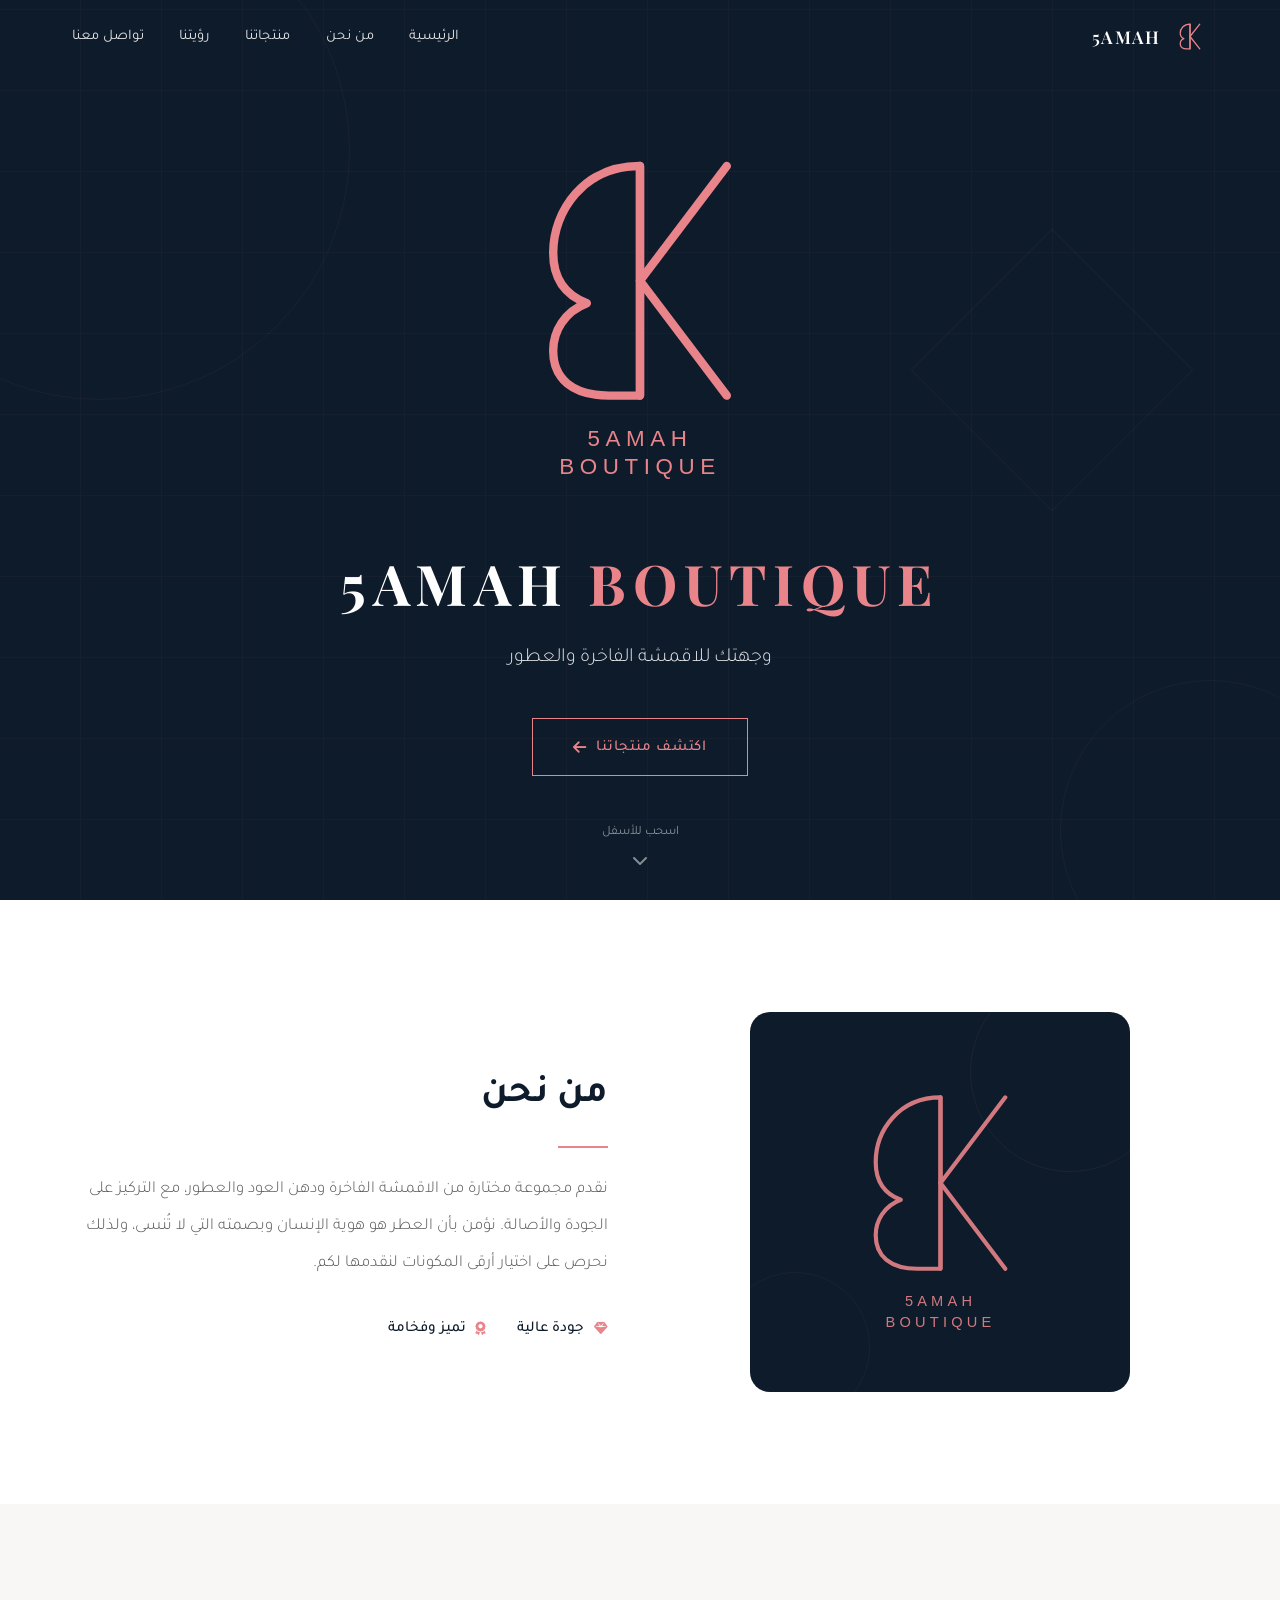
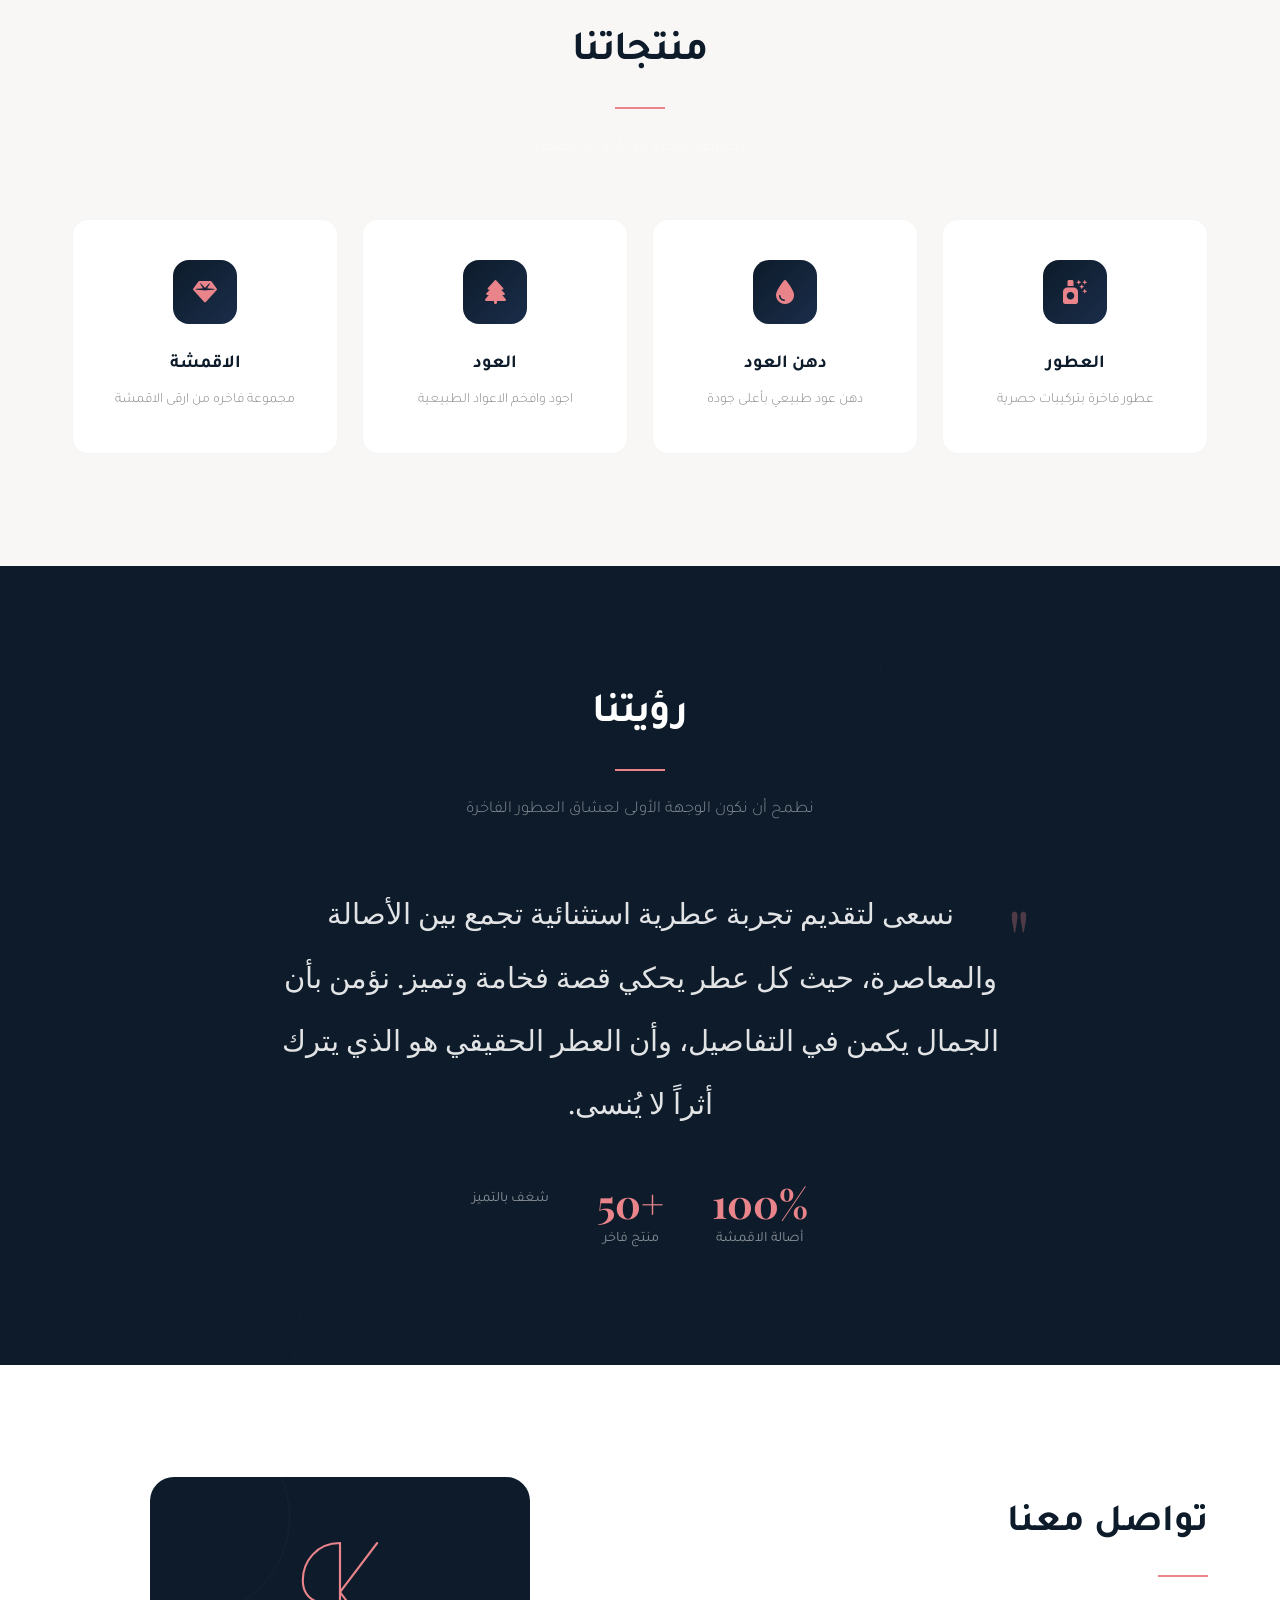
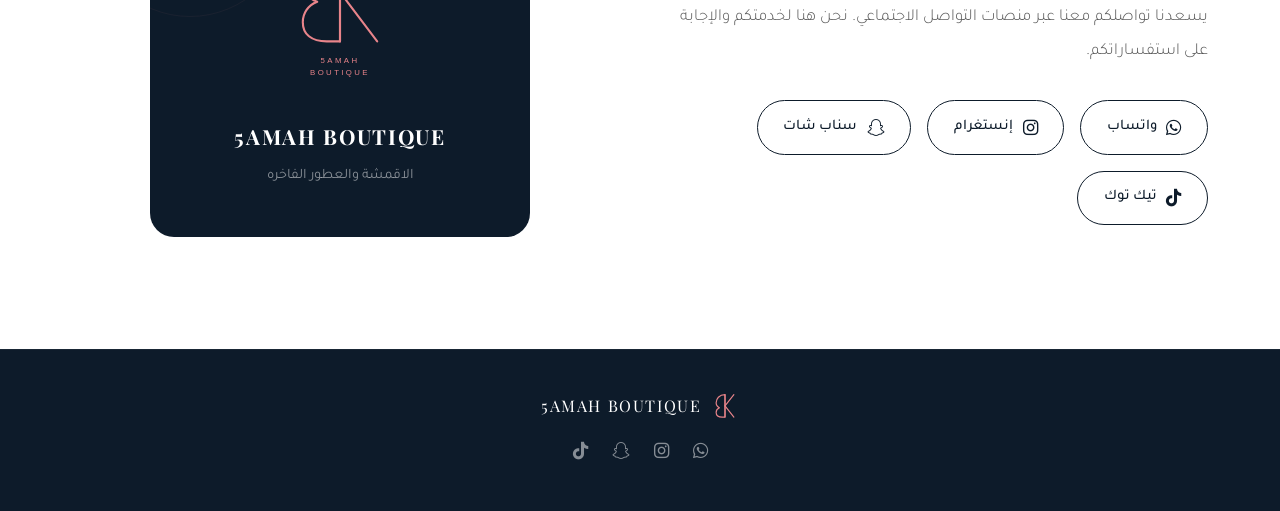
<file: index.html>
<!DOCTYPE html>
<html lang="ar" dir="rtl">
<head>
  <meta charset="UTF-8">
  <meta name="viewport" content="width=device-width, initial-scale=1.0">
  <title>5AMAH BOUTIQUE</title>
  <meta name="description" content="5AMAH BOUTIQUE - وجهتك للاقمشة الفاخرة والعطور ودهن العود "
  <link rel="preconnect" href="https://fonts.googleapis.com">
  <link rel="preconnect" href="https://fonts.gstatic.com" crossorigin>
  <link href="https://fonts.googleapis.com/css2?family=Tajawal:wght@300;400;500;700;800&family=Playfair+Display:wght@400;500;600;700&display=swap" rel="stylesheet">
  <link rel="stylesheet" href="https://cdnjs.cloudflare.com/ajax/libs/font-awesome/6.5.0/css/all.min.css">
  <link rel="stylesheet" href="style.css">
</head>
<body>

  <nav class="navbar" id="navbar">
    <div class="container">
      <a href="#hero" class="nav-logo">
        <svg class="nav-logo-icon" viewBox="0 0 120 140" fill="none">
          <path d="M60 20 C35 20 22 38 22 55 C22 65 27 72 36 76 C27 80 22 88 22 96 C22 108 32 116 48 116 L60 116 L60 20Z" stroke="#e8848a" stroke-width="5" fill="none" stroke-linecap="round" stroke-linejoin="round"/>
          <line x1="60" y1="20" x2="60" y2="116" stroke="#e8848a" stroke-width="5" stroke-linecap="round"/>
          <line x1="60" y1="68" x2="98" y2="20" stroke="#e8848a" stroke-width="5" stroke-linecap="round"/>
          <line x1="60" y1="68" x2="98" y2="116" stroke="#e8848a" stroke-width="5" stroke-linecap="round"/>
        </svg>
        <span class="nav-logo-text">5AMAH</span>
      </a>
      <ul class="nav-links" id="navLinks">
        <li><a href="#hero">الرئيسية</a></li>
        <li><a href="#about">من نحن</a></li>
        <li><a href="#products">منتجاتنا</a></li>
        <li><a href="#vision">رؤيتنا</a></li>
        <li><a href="#contact">تواصل معنا</a></li>
      </ul>
      <button class="nav-toggle" id="navToggle" aria-label="القائمة">
        <span></span><span></span><span></span>
      </button>
    </div>
  </nav>

  <section class="hero" id="hero">
    <div class="hero-bg-pattern"></div>
    <div class="hero-geo hero-geo-1"></div>
    <div class="hero-geo hero-geo-2"></div>
    <div class="hero-geo hero-geo-3"></div>

    <div class="hero-content">
      <div class="hero-logo-wrap">
        <svg class="hero-logo-svg" viewBox="0 0 200 260" fill="none" xmlns="http://www.w3.org/2000/svg">
          <path d="M100 30 C60 30 38 62 38 92 C38 110 46 122 62 128 C46 134 38 148 38 162 C38 182 52 194 78 194 L100 194 L100 30Z" stroke="#e8848a" stroke-width="6" fill="none" stroke-linecap="round" stroke-linejoin="round"/>
          <line x1="100" y1="30" x2="100" y2="194" stroke="#e8848a" stroke-width="6" stroke-linecap="round"/>
          <line x1="100" y1="112" x2="162" y2="30" stroke="#e8848a" stroke-width="6" stroke-linecap="round"/>
          <line x1="100" y1="112" x2="162" y2="194" stroke="#e8848a" stroke-width="6" stroke-linecap="round"/>
          <text x="100" y="230" text-anchor="middle" fill="#e8848a" font-family="'Segoe UI', Arial, sans-serif" font-size="16" font-weight="500" letter-spacing="4">5AMAH</text>
          <text x="100" y="250" text-anchor="middle" fill="#e8848a" font-family="'Segoe UI', Arial, sans-serif" font-size="16" font-weight="500" letter-spacing="4">BOUTIQUE</text>
        </svg>
      </div>
      <h1 class="hero-title">5AMAH <span>BOUTIQUE</span></h1>
      <p class="hero-tagline">وجهتك للاقمشة الفاخرة والعطور </p>
      <a href="#products" class="hero-cta">
        اكتشف منتجاتنا
        <i class="fas fa-arrow-left"></i>
      </a>
    </div>

    <div class="hero-scroll">
      <span>اسحب للأسفل</span>
      <i class="fas fa-chevron-down"></i>
    </div>
  </section>

  <section class="about section-padding" id="about">
    <div class="container">
      <div class="about-grid">
        <div class="about-visual reveal">
          <div class="about-logo-display">
            <svg viewBox="0 0 200 260" fill="none" xmlns="http://www.w3.org/2000/svg">
              <path d="M100 30 C60 30 38 62 38 92 C38 110 46 122 62 128 C46 134 38 148 38 162 C38 182 52 194 78 194 L100 194 L100 30Z" stroke="#e8848a" stroke-width="4" fill="none" stroke-linecap="round" stroke-linejoin="round"/>
              <line x1="100" y1="30" x2="100" y2="194" stroke="#e8848a" stroke-width="4" stroke-linecap="round"/>
              <line x1="100" y1="112" x2="162" y2="30" stroke="#e8848a" stroke-width="4" stroke-linecap="round"/>
              <line x1="100" y1="112" x2="162" y2="194" stroke="#e8848a" stroke-width="4" stroke-linecap="round"/>
              <text x="100" y="230" text-anchor="middle" fill="#e8848a" font-family="'Segoe UI', Arial, sans-serif" font-size="14" font-weight="500" letter-spacing="4">5AMAH</text>
              <text x="100" y="250" text-anchor="middle" fill="#e8848a" font-family="'Segoe UI', Arial, sans-serif" font-size="14" font-weight="500" letter-spacing="4">BOUTIQUE</text>
            </svg>
          </div>
        </div>
        <div class="about-text reveal reveal-delay-2">
          <h2>من نحن</h2>
          <div class="coral-line"></div>
          <p>نقدم مجموعة مختارة من الاقمشة الفاخرة ودهن العود والعطور، مع التركيز على الجودة والأصالة. نؤمن بأن العطر هو هوية الإنسان وبصمته التي لا تُنسى، ولذلك نحرص على اختيار أرقى المكونات لنقدمها لكم.</p>
          <div class="about-features">
            <div class="about-feature"><i class="fas fa-gem"></i> جودة عالية</div>
            <div class="about-feature"><i class="fas fa-award"></i> تميز وفخامة</div>
          </div>
        </div>
      </div>
    </div>
  </section>

  <section class="products section-padding" id="products">
    <div class="container">
      <div class="reveal">
        <h2 class="section-title">منتجاتنا</h2>
        <div class="coral-line"></div>
        <p class="section-subtitle">مجموعة فاخرة من أرقى الاقمشة</p>
      </div>
      <div class="products-grid">
        <a href="perfumes.html" class="product-card reveal reveal-delay-1" style="text-decoration:none;color:inherit;">
          <div class="product-icon"><i class="fas fa-spray-can-sparkles"></i></div>
          <h3>العطور</h3>
          <p>عطور فاخرة بتركيبات حصرية</p>
        </a>
        <a href="oud-oil.html" class="product-card reveal reveal-delay-2" style="text-decoration:none;color:inherit;">
          <div class="product-icon"><i class="fas fa-droplet"></i></div>
          <h3>دهن العود</h3>
          <p>دهن عود طبيعي بأعلى جودة</p>
        </a>
        <a href="oud.html" class="product-card reveal reveal-delay-3" style="text-decoration:none;color:inherit;">
          <div class="product-icon"><i class="fas fa-tree"></i></div>
          <h3>العود</h3>
          <p>اجود وافخم الاعواد الطبيعية</p>
        </a>
        <a href="fabrics.html" class="product-card reveal reveal-delay-4" style="text-decoration:none;color:inherit;">
          <div class="product-icon"><i class="fas fa-gem"></i></div>
          <h3>الاقمشة</h3>
          <p>مجموعة فاخره من ارقى الاقمشة</p>
        </a>
      </div>
    </div>
  </section>

  <section class="vision section-padding" id="vision">
    <div class="vision-bg">
      <div class="vision-bg-circle"></div>
      <div class="vision-bg-circle"></div>
      <div class="vision-bg-circle"></div>
    </div>
    <div class="container">
      <div class="vision-content reveal">
        <h2 class="section-title">رؤيتنا</h2>
        <div class="coral-line"></div>
        <p class="section-subtitle">نطمح أن نكون الوجهة الأولى لعشاق العطور الفاخرة</p>
        <div class="vision-quote">
          نسعى لتقديم تجربة عطرية استثنائية تجمع بين الأصالة والمعاصرة، حيث كل عطر يحكي قصة فخامة وتميز. نؤمن بأن الجمال يكمن في التفاصيل، وأن العطر الحقيقي هو الذي يترك أثراً لا يُنسى.
        </div>
        <div class="vision-values">
          <div class="vision-value">
            <div class="vision-value-num">100%</div>
            <div class="vision-value-label">أصالة الاقمشة</div>
          </div>
          <div class="vision-value">
            <div class="vision-value-num">+50</div>
            <div class="vision-value-label">منتج فاخر</div>
          </div>
          <div class="vision-value">
            <div class="vision-value-num"></div>
            <div class="vision-value-label">شغف بالتميز</div>
          </div>
        </div>
      </div>
    </div>
  </section>

  <section class="contact section-padding" id="contact">
    <div class="container">
      <div class="contact-grid">
        <div class="contact-info reveal">
          <h2>تواصل معنا</h2>
          <div class="coral-line"></div>
          <p>يسعدنا تواصلكم معنا عبر منصات التواصل الاجتماعي. نحن هنا لخدمتكم والإجابة على استفساراتكم.</p>
          <div class="social-links">
            <a href="https://wa.me/96871596298" class="social-link whatsapp" target="_blank">
              <i class="fab fa-whatsapp"></i> واتساب
            </a>
            <a href="https://www.instagram.com/5amah_boutique?igsh=MTQ5ZjRmMXljNm4xbg==" class="social-link instagram" target="_blank">
              <i class="fab fa-instagram"></i> إنستغرام
            </a>
            <a href="https://snapchat.com/add/5amah_boutique" class="social-link snapchat" target="_blank">
              <i class="fab fa-snapchat-ghost"></i> سناب شات
            </a>
            <a href="https://www.tiktok.com/@5amah_boutiq?_r=1&_t=ZS-97JqJIZwgdR" class="social-link tiktok" target="_blank">
              <i class="fab fa-tiktok"></i> تيك توك
            </a>
          </div>
        </div>
        <div class="contact-visual reveal reveal-delay-2">
          <div class="contact-card">
            <svg viewBox="0 0 200 260" fill="none" xmlns="http://www.w3.org/2000/svg">
              <path d="M100 30 C60 30 38 62 38 92 C38 110 46 122 62 128 C46 134 38 148 38 162 C38 182 52 194 78 194 L100 194 L100 30Z" stroke="#e8848a" stroke-width="3.5" fill="none" stroke-linecap="round" stroke-linejoin="round"/>
              <line x1="100" y1="30" x2="100" y2="194" stroke="#e8848a" stroke-width="3.5" stroke-linecap="round"/>
              <line x1="100" y1="112" x2="162" y2="30" stroke="#e8848a" stroke-width="3.5" stroke-linecap="round"/>
              <line x1="100" y1="112" x2="162" y2="194" stroke="#e8848a" stroke-width="3.5" stroke-linecap="round"/>
              <text x="100" y="230" text-anchor="middle" fill="#e8848a" font-family="'Segoe UI', Arial, sans-serif" font-size="13" font-weight="500" letter-spacing="4">5AMAH</text>
              <text x="100" y="250" text-anchor="middle" fill="#e8848a" font-family="'Segoe UI', Arial, sans-serif" font-size="13" font-weight="500" letter-spacing="4">BOUTIQUE</text>
            </svg>
            <h3>5AMAH BOUTIQUE</h3>
            <p>الاقمشة والعطور الفاخره</p>
          </div>
        </div>
      </div>
    </div>
  </section>

  <footer class="footer">
    <div class="container">
      <div class="footer-logo">
        <svg viewBox="0 0 120 140" fill="none">
          <path d="M60 20 C35 20 22 38 22 55 C22 65 27 72 36 76 C27 80 22 88 22 96 C22 108 32 116 48 116 L60 116 L60 20Z" stroke="#e8848a" stroke-width="5" fill="none" stroke-linecap="round" stroke-linejoin="round"/>
          <line x1="60" y1="20" x2="60" y2="116" stroke="#e8848a" stroke-width="5" stroke-linecap="round"/>
          <line x1="60" y1="68" x2="98" y2="20" stroke="#e8848a" stroke-width="5" stroke-linecap="round"/>
          <line x1="60" y1="68" x2="98" y2="116" stroke="#e8848a" stroke-width="5" stroke-linecap="round"/>
        </svg>
        <span>5AMAH BOUTIQUE</span>
      </div>
      <div class="footer-links">
        <a href="https://wa.me/96871596298" aria-label="واتساب" target="_blank"><i class="fab fa-whatsapp"></i></a>
        <a href="https://instagram.com/5amah_boutique?igsh=MTQ5ZjRmMXljNm4xbg==" aria-label="إنستغرام" target="_blank"><i class="fab fa-instagram"></i></a>
        <a href="https://snapchat.com/add/lavander-roze" aria-label="سناب شات" target="_blank"><i class="fab fa-snapchat-ghost"></i></a>
        <a href="https://www.tiktok.com/@5amah_boutiq?_r=1&_t=ZS-97JqJIZwgdR" aria-label="تيك توك" target="_blank"><i class="fab fa-tiktok"></i></a>
      </div>
    </div>
  </footer>

  <script src="script.js"></script>
</body>
</html>
</file>
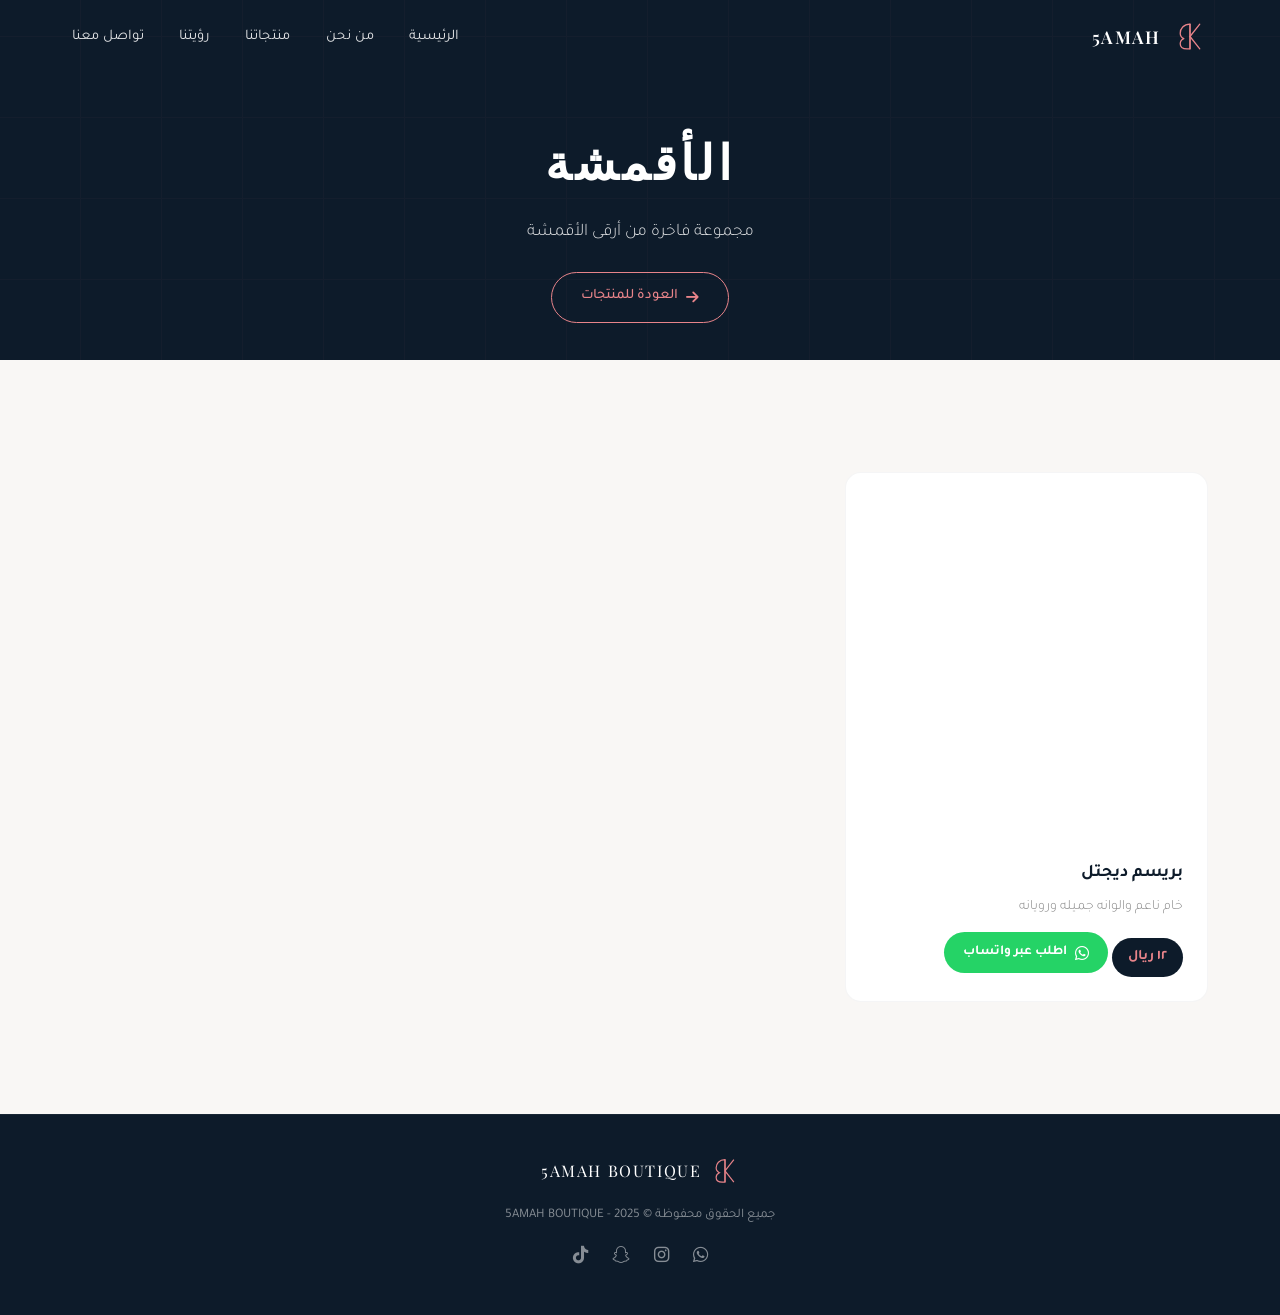
<file: fabrics.html>
<!DOCTYPE html>
<html lang="ar" dir="rtl">
<head>
  <meta charset="UTF-8">
  <meta name="viewport" content="width=device-width, initial-scale=1.0">
  <title>الأقمشة | 5AMAH BOUTIQUE</title>
  <link rel="preconnect" href="https://fonts.googleapis.com">
  <link rel="preconnect" href="https://fonts.gstatic.com" crossorigin>
  <link href="https://fonts.googleapis.com/css2?family=Tajawal:wght@300;400;500;700;800&family=Playfair+Display:wght@400;500;600;700&display=swap" rel="stylesheet">
  <link rel="stylesheet" href="https://cdnjs.cloudflare.com/ajax/libs/font-awesome/6.5.0/css/all.min.css">
  <link rel="stylesheet" href="style.css">
  <style>
    .product-page-hero {
      min-height: 40vh;
      display: flex;
      align-items: center;
      justify-content: center;
      background: var(--navy);
      text-align: center;
      padding-top: 80px;
      position: relative;
      overflow: hidden;
    }
    .product-page-hero::before {
      content: '';
      position: absolute;
      inset: 0;
      opacity: 0.03;
      background-image:
        repeating-linear-gradient(0deg, transparent, transparent 80px, var(--coral) 80px, var(--coral) 81px),
        repeating-linear-gradient(90deg, transparent, transparent 80px, var(--coral) 80px, var(--coral) 81px);
    }
    .product-page-hero h1 {
      font-family: 'Playfair Display', serif;
      font-size: clamp(2rem, 5vw, 3rem);
      color: var(--white);
      letter-spacing: 0.08em;
      position: relative;
      z-index: 1;
    }
    .product-page-hero h1 span { color: var(--coral); }
    .product-page-hero p {
      color: var(--text-light);
      font-size: 1.1rem;
      margin-top: 0.8rem;
      font-weight: 300;
      position: relative;
      z-index: 1;
    }
    .back-btn {
      display: inline-flex;
      align-items: center;
      gap: 0.5rem;
      margin-top: 1.5rem;
      padding: 0.7rem 1.8rem;
      border: 1.5px solid var(--coral);
      color: var(--coral);
      text-decoration: none;
      font-size: 0.9rem;
      font-weight: 500;
      border-radius: 50px;
      transition: var(--transition);
      position: relative;
      z-index: 1;
    }
    .back-btn:hover {
      background: var(--coral);
      color: var(--white);
    }
    .products-showcase {
      background: var(--off-white);
    }
    .coming-soon {
      text-align: center;
      padding: 4rem 2rem;
      color: var(--text-muted);
    }
    .coming-soon i {
      font-size: 3rem;
      color: var(--coral);
      opacity: 0.4;
      margin-bottom: 1rem;
    }
    .coming-soon h3 {
      font-size: 1.3rem;
      color: var(--navy);
      margin-bottom: 0.5rem;
    }
    .coming-soon p {
      font-size: 0.95rem;
    }
    .showcase-grid {
      display: grid;
      grid-template-columns: repeat(3, 1fr);
      gap: 1.5rem;
    }
    .showcase-card {
      background: var(--white);
      border-radius: 16px;
      overflow: hidden;
      transition: var(--transition);
      border: 1px solid rgba(10,22,40,0.04);
    }
    .showcase-card:hover {
      transform: translateY(-6px);
      box-shadow: var(--shadow-hover);
    }
    .showcase-img {
      width: 100%;
      aspect-ratio: 1;
      background: linear-gradient(135deg, var(--navy), var(--navy-mid));
      display: flex;
      align-items: center;
      justify-content: center;
    }
    .showcase-img i {
      font-size: 3rem;
      color: var(--coral);
      opacity: 0.6;
    }
    .showcase-info {
      padding: 1.5rem;
    }
    .showcase-info h3 {
      font-size: 1.1rem;
      font-weight: 700;
      margin-bottom: 0.4rem;
    }
    .showcase-info p {
      font-size: 0.88rem;
      color: #888;
      font-weight: 300;
      line-height: 1.7;
    }
    .product-price {
      display: inline-block;
      margin-top: 0.8rem;
      padding: 0.4rem 1rem;
      background: var(--navy);
      color: var(--coral);
      border-radius: 50px;
      font-size: 0.9rem;
      font-weight: 700;
    }
    .whatsapp-order-btn {
      display: inline-flex;
      align-items: center;
      gap: 0.5rem;
      margin-top: 0.8rem;
      padding: 0.5rem 1.2rem;
      background: #25D366;
      color: #fff;
      border-radius: 50px;
      font-size: 0.85rem;
      font-weight: 600;
      text-decoration: none;
      transition: var(--transition);
      border: none;
      cursor: pointer;
      font-family: 'Tajawal', sans-serif;
    }
    .whatsapp-order-btn:hover {
      background: #128C7E;
      transform: scale(1.05);
    }
    .whatsapp-order-btn i {
      font-size: 1rem;
    }
    @media (max-width: 768px) {
      .showcase-grid { grid-template-columns: repeat(2, 1fr); }
    }
    @media (max-width: 480px) {
      .showcase-grid { grid-template-columns: 1fr; }
    }
    /* ===== MODAL ===== */
    .modal-overlay {
      display: none;
      position: fixed;
      inset: 0;
      background: rgba(10,22,40,0.9);
      backdrop-filter: blur(8px);
      z-index: 2000;
      align-items: center;
      justify-content: center;
      padding: 2rem;
      cursor: pointer;
    }
    .modal-overlay.active { display: flex; }
    .modal-content {
      width: 90vw;
      max-width: 600px;
      height: 80vh;
      max-height: 700px;
      cursor: default;
      animation: modalIn 0.3s ease;
      border-radius: 16px;
      overflow: hidden;
    }
    @keyframes modalIn {
      from { opacity: 0; transform: scale(0.9); }
      to { opacity: 1; transform: scale(1); }
    }
    .modal-img {
      width: 100%;
      height: 100%;
      background-size: contain;
      background-repeat: no-repeat;
      background-position: center;
      background-color: var(--white);
    }
    .modal-close {
      position: fixed;
      top: 1.5rem;
      left: 1.5rem;
      width: 44px;
      height: 44px;
      background: var(--white);
      border: none;
      border-radius: 50%;
      font-size: 1.2rem;
      cursor: pointer;
      display: flex;
      align-items: center;
      justify-content: center;
      transition: var(--transition);
      color: var(--navy);
      z-index: 2001;
    }
    .modal-close:hover { background: var(--coral); color: var(--white); }
    .showcase-card { cursor: pointer; }
  </style>
</head>
<body>

  <nav class="navbar" id="navbar">
    <div class="container">
      <a href="index.html" class="nav-logo">
        <svg class="nav-logo-icon" viewBox="0 0 120 140" fill="none">
          <path d="M60 20 C35 20 22 38 22 55 C22 65 27 72 36 76 C27 80 22 88 22 96 C22 108 32 116 48 116 L60 116 L60 20Z" stroke="#e8848a" stroke-width="5" fill="none" stroke-linecap="round" stroke-linejoin="round"/>
          <line x1="60" y1="20" x2="60" y2="116" stroke="#e8848a" stroke-width="5" stroke-linecap="round"/>
          <line x1="60" y1="68" x2="98" y2="20" stroke="#e8848a" stroke-width="5" stroke-linecap="round"/>
          <line x1="60" y1="68" x2="98" y2="116" stroke="#e8848a" stroke-width="5" stroke-linecap="round"/>
        </svg>
        <span class="nav-logo-text">5AMAH</span>
      </a>
      <ul class="nav-links" id="navLinks">
        <li><a href="index.html#hero">الرئيسية</a></li>
        <li><a href="index.html#about">من نحن</a></li>
        <li><a href="index.html#products">منتجاتنا</a></li>
        <li><a href="index.html#vision">رؤيتنا</a></li>
        <li><a href="index.html#contact">تواصل معنا</a></li>
      </ul>
      <button class="nav-toggle" id="navToggle" aria-label="القائمة">
        <span></span><span></span><span></span>
      </button>
    </div>
  </nav>

  <section class="product-page-hero">
    <div>
      <h1>الأقمشة</h1>
      <p>مجموعة فاخرة من أرقى الأقمشة</p>
      <a href="index.html#products" class="back-btn">
        <i class="fas fa-arrow-right"></i>
        العودة للمنتجات
      </a>
    </div>
  </section>

  <section class="products-showcase section-padding">
    <div class="container">
      <div class="showcase-grid">
        <div class="showcase-card reveal visible">
          <div class="showcase-img" style="background: url('https://cdn.discordapp.com/attachments/1442961534505582615/1517289281071218870/image.png?ex=6a35bd42&is=6a346bc2&hm=96381b90419db05809aaf9060d11ad2c41bd168e3fb01ef0446abeefd7bf7655&') center/cover no-repeat;"></div>
          <div class="showcase-info">
            <h3>بريسم ديجتل</h3>
            <p>خام ناعم والوانه جميله ورويانه</p>
            <span class="product-price">١٢ ريال</span>
          </div>
        </div>
      </div>
    </div>
  </section>

  <footer class="footer">
    <div class="container">
      <div class="footer-logo">
        <svg viewBox="0 0 120 140" fill="none" width="28">
          <path d="M60 20 C35 20 22 38 22 55 C22 65 27 72 36 76 C27 80 22 88 22 96 C22 108 32 116 48 116 L60 116 L60 20Z" stroke="#e8848a" stroke-width="5" fill="none"/>
          <line x1="60" y1="20" x2="60" y2="116" stroke="#e8848a" stroke-width="5"/>
          <line x1="60" y1="68" x2="98" y2="20" stroke="#e8848a" stroke-width="5"/>
          <line x1="60" y1="68" x2="98" y2="116" stroke="#e8848a" stroke-width="5"/>
        </svg>
        <span>5AMAH BOUTIQUE</span>
      </div>
      <p>جميع الحقوق محفوظة &copy; 2025 - 5AMAH BOUTIQUE</p>
      <div class="footer-links">
        <a href="https://wa.me/96871596298" aria-label="واتساب" target="_blank"><i class="fab fa-whatsapp"></i></a>
        <a href="https://www.instagram.com/5amah_boutique?igsh=MTQ5ZjRmMXljNm4xbg==" aria-label="إنستغرام" target="_blank"><i class="fab fa-instagram"></i></a>
        <a href="https://snapchat.com/add/5amah_boutique" aria-label="سناب شات" target="_blank"><i class="fab fa-snapchat-ghost"></i></a>
        <a href="https://www.tiktok.com/@5amah_boutiq?_r=1&_t=ZS-97JqJIZwgdR" aria-label="تيك توك" target="_blank"><i class="fab fa-tiktok"></i></a>
      </div>
    </div>
  </footer>

  <!-- Modal -->
  <div class="modal-overlay" id="productModal">
    <button class="modal-close" id="modalClose"><i class="fas fa-times"></i></button>
    <div class="modal-content">
      <div class="modal-img" id="modalImg"></div>
    </div>
  </div>

  <script src="script.js"></script>
  <script>
    const modal = document.getElementById('productModal');
    const modalImg = document.getElementById('modalImg');
    const modalClose = document.getElementById('modalClose');

    document.querySelectorAll('.showcase-card').forEach(card => {
      card.addEventListener('click', () => {
        const img = card.querySelector('.showcase-img');
        const bg = img.style.backgroundImage;
        modalImg.style.backgroundImage = bg;
        modal.classList.add('active');
        document.body.style.overflow = 'hidden';
      });

      // Add WhatsApp order button
      const info = card.querySelector('.showcase-info');
      const productName = card.querySelector('h3').textContent;
      const productPrice = card.querySelector('.product-price').textContent;
      const waBtn = document.createElement('a');
      const waMessage = encodeURIComponent(`السلام عليكم، أبي أطلب: ${productName} ${productPrice ? '- ' + productPrice : ''}`);
      waBtn.href = `https://wa.me/96871596298?text=${waMessage}`;
      waBtn.target = '_blank';
      waBtn.className = 'whatsapp-order-btn';
      waBtn.innerHTML = '<i class="fab fa-whatsapp"></i> اطلب عبر واتساب';
      waBtn.addEventListener('click', (e) => e.stopPropagation());
      info.appendChild(waBtn);
    });

    function closeModal() {
      modal.classList.remove('active');
      document.body.style.overflow = '';
    }
    modalClose.addEventListener('click', closeModal);
    modal.addEventListener('click', (e) => { if (e.target === modal) closeModal(); });
    document.addEventListener('keydown', (e) => { if (e.key === 'Escape') closeModal(); });
  </script>
</body>
</html>
</file>
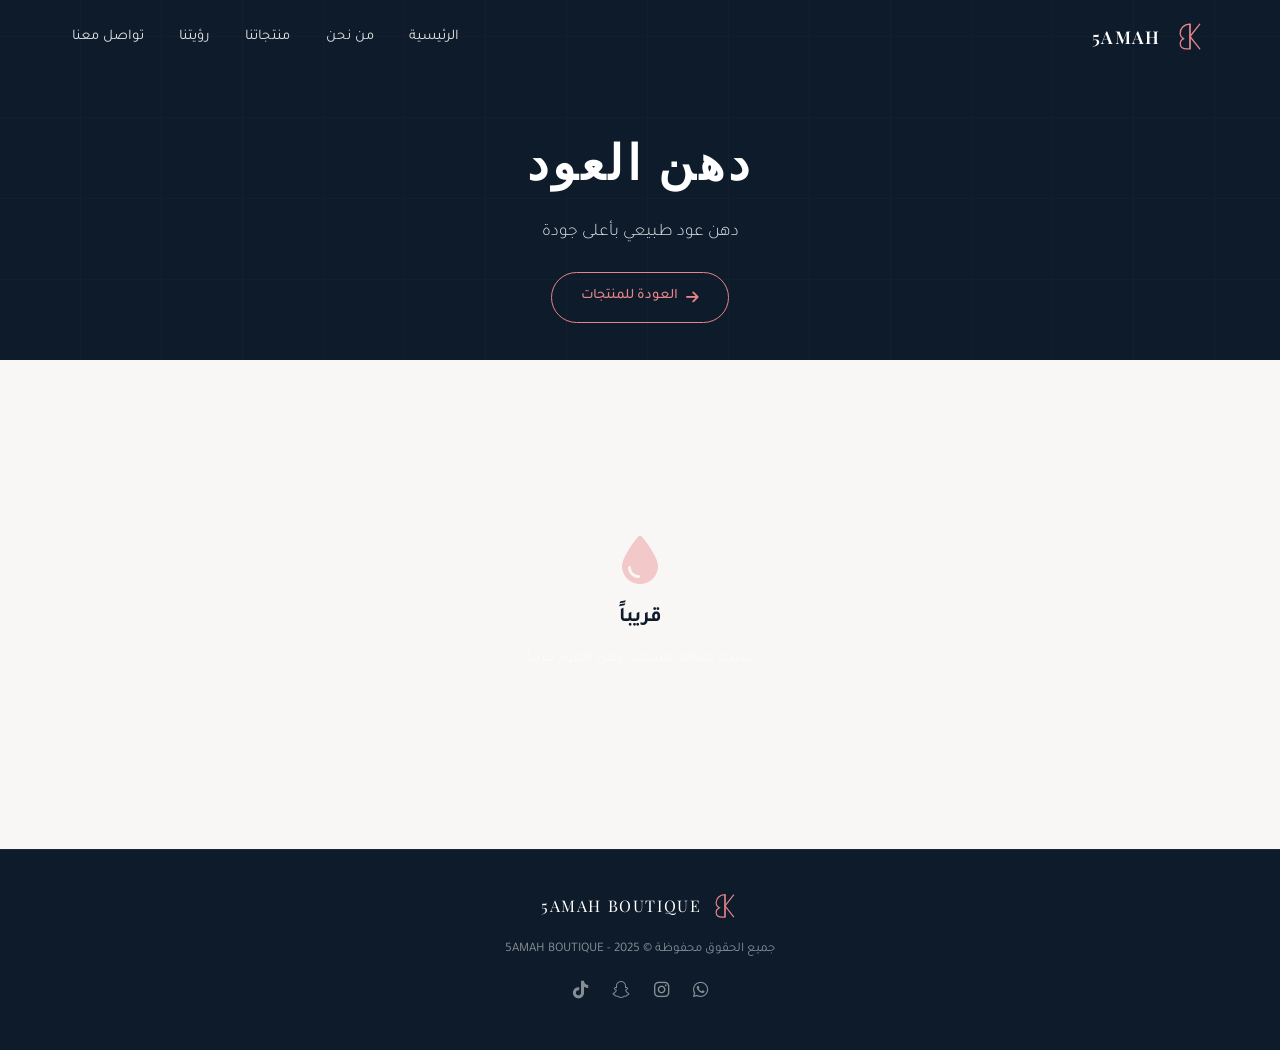
<file: oud-oil.html>
<!DOCTYPE html>
<html lang="ar" dir="rtl">
<head>
  <meta charset="UTF-8">
  <meta name="viewport" content="width=device-width, initial-scale=1.0">
  <title>دهن العود | 5AMAH BOUTIQUE</title>
  <link rel="preconnect" href="https://fonts.googleapis.com">
  <link rel="preconnect" href="https://fonts.gstatic.com" crossorigin>
  <link href="https://fonts.googleapis.com/css2?family=Tajawal:wght@300;400;500;700;800&family=Playfair+Display:wght@400;500;600;700&display=swap" rel="stylesheet">
  <link rel="stylesheet" href="https://cdnjs.cloudflare.com/ajax/libs/font-awesome/6.5.0/css/all.min.css">
  <link rel="stylesheet" href="style.css">
  <style>
    .product-page-hero {
      min-height: 40vh;
      display: flex;
      align-items: center;
      justify-content: center;
      background: var(--navy);
      text-align: center;
      padding-top: 80px;
      position: relative;
      overflow: hidden;
    }
    .product-page-hero::before {
      content: '';
      position: absolute;
      inset: 0;
      opacity: 0.03;
      background-image:
        repeating-linear-gradient(0deg, transparent, transparent 80px, var(--coral) 80px, var(--coral) 81px),
        repeating-linear-gradient(90deg, transparent, transparent 80px, var(--coral) 80px, var(--coral) 81px);
    }
    .product-page-hero h1 {
      font-family: 'Playfair Display', serif;
      font-size: clamp(2rem, 5vw, 3rem);
      color: var(--white);
      letter-spacing: 0.08em;
      position: relative;
      z-index: 1;
    }
    .product-page-hero h1 span { color: var(--coral); }
    .product-page-hero p {
      color: var(--text-light);
      font-size: 1.1rem;
      margin-top: 0.8rem;
      font-weight: 300;
      position: relative;
      z-index: 1;
    }
    .back-btn {
      display: inline-flex;
      align-items: center;
      gap: 0.5rem;
      margin-top: 1.5rem;
      padding: 0.7rem 1.8rem;
      border: 1.5px solid var(--coral);
      color: var(--coral);
      text-decoration: none;
      font-size: 0.9rem;
      font-weight: 500;
      border-radius: 50px;
      transition: var(--transition);
      position: relative;
      z-index: 1;
    }
    .back-btn:hover {
      background: var(--coral);
      color: var(--white);
    }
    .products-showcase {
      background: var(--off-white);
    }
    .coming-soon {
      text-align: center;
      padding: 4rem 2rem;
      color: var(--text-muted);
    }
    .coming-soon i {
      font-size: 3rem;
      color: var(--coral);
      opacity: 0.4;
      margin-bottom: 1rem;
    }
    .coming-soon h3 {
      font-size: 1.3rem;
      color: var(--navy);
      margin-bottom: 0.5rem;
    }
    .coming-soon p {
      font-size: 0.95rem;
    }
    .showcase-grid {
      display: grid;
      grid-template-columns: repeat(3, 1fr);
      gap: 1.5rem;
    }
    .showcase-card {
      background: var(--white);
      border-radius: 16px;
      overflow: hidden;
      transition: var(--transition);
      border: 1px solid rgba(10,22,40,0.04);
    }
    .showcase-card:hover {
      transform: translateY(-6px);
      box-shadow: var(--shadow-hover);
    }
    .showcase-img {
      width: 100%;
      aspect-ratio: 1;
      background: linear-gradient(135deg, var(--navy), var(--navy-mid));
      display: flex;
      align-items: center;
      justify-content: center;
    }
    .showcase-img i {
      font-size: 3rem;
      color: var(--coral);
      opacity: 0.6;
    }
    .showcase-info {
      padding: 1.5rem;
    }
    .showcase-info h3 {
      font-size: 1.1rem;
      font-weight: 700;
      margin-bottom: 0.4rem;
    }
    .showcase-info p {
      font-size: 0.88rem;
      color: #888;
      font-weight: 300;
      line-height: 1.7;
    }
    .product-price {
      display: inline-block;
      margin-top: 0.8rem;
      padding: 0.4rem 1rem;
      background: var(--navy);
      color: var(--coral);
      border-radius: 50px;
      font-size: 0.9rem;
      font-weight: 700;
    }
    .whatsapp-order-btn {
      display: inline-flex;
      align-items: center;
      gap: 0.5rem;
      margin-top: 0.8rem;
      padding: 0.5rem 1.2rem;
      background: #25D366;
      color: #fff;
      border-radius: 50px;
      font-size: 0.85rem;
      font-weight: 600;
      text-decoration: none;
      transition: var(--transition);
      border: none;
      cursor: pointer;
      font-family: 'Tajawal', sans-serif;
    }
    .whatsapp-order-btn:hover {
      background: #128C7E;
      transform: scale(1.05);
    }
    .whatsapp-order-btn i {
      font-size: 1rem;
    }
    @media (max-width: 768px) {
      .showcase-grid { grid-template-columns: repeat(2, 1fr); }
    }
    @media (max-width: 480px) {
      .showcase-grid { grid-template-columns: 1fr; }
    }
    /* ===== MODAL ===== */
    .modal-overlay {
      display: none;
      position: fixed;
      inset: 0;
      background: rgba(10,22,40,0.9);
      backdrop-filter: blur(8px);
      z-index: 2000;
      align-items: center;
      justify-content: center;
      padding: 2rem;
      cursor: pointer;
    }
    .modal-overlay.active { display: flex; }
    .modal-content {
      width: 90vw;
      max-width: 600px;
      height: 80vh;
      max-height: 700px;
      cursor: default;
      animation: modalIn 0.3s ease;
      border-radius: 16px;
      overflow: hidden;
    }
    @keyframes modalIn {
      from { opacity: 0; transform: scale(0.9); }
      to { opacity: 1; transform: scale(1); }
    }
    .modal-img {
      width: 100%;
      height: 100%;
      background-size: contain;
      background-repeat: no-repeat;
      background-position: center;
      background-color: var(--white);
    }
    .modal-close {
      position: fixed;
      top: 1.5rem;
      left: 1.5rem;
      width: 44px;
      height: 44px;
      background: var(--white);
      border: none;
      border-radius: 50%;
      font-size: 1.2rem;
      cursor: pointer;
      display: flex;
      align-items: center;
      justify-content: center;
      transition: var(--transition);
      color: var(--navy);
      z-index: 2001;
    }
    .modal-close:hover { background: var(--coral); color: var(--white); }
    .showcase-card { cursor: pointer; }
  </style>
</head>
<body>

  <nav class="navbar" id="navbar">
    <div class="container">
      <a href="index.html" class="nav-logo">
        <svg class="nav-logo-icon" viewBox="0 0 120 140" fill="none">
          <path d="M60 20 C35 20 22 38 22 55 C22 65 27 72 36 76 C27 80 22 88 22 96 C22 108 32 116 48 116 L60 116 L60 20Z" stroke="#e8848a" stroke-width="5" fill="none" stroke-linecap="round" stroke-linejoin="round"/>
          <line x1="60" y1="20" x2="60" y2="116" stroke="#e8848a" stroke-width="5" stroke-linecap="round"/>
          <line x1="60" y1="68" x2="98" y2="20" stroke="#e8848a" stroke-width="5" stroke-linecap="round"/>
          <line x1="60" y1="68" x2="98" y2="116" stroke="#e8848a" stroke-width="5" stroke-linecap="round"/>
        </svg>
        <span class="nav-logo-text">5AMAH</span>
      </a>
      <ul class="nav-links" id="navLinks">
        <li><a href="index.html#hero">الرئيسية</a></li>
        <li><a href="index.html#about">من نحن</a></li>
        <li><a href="index.html#products">منتجاتنا</a></li>
        <li><a href="index.html#vision">رؤيتنا</a></li>
        <li><a href="index.html#contact">تواصل معنا</a></li>
      </ul>
      <button class="nav-toggle" id="navToggle" aria-label="القائمة">
        <span></span><span></span><span></span>
      </button>
    </div>
  </nav>

  <section class="product-page-hero">
    <div>
      <h1>دهن العود</h1>
      <p>دهن عود طبيعي بأعلى جودة</p>
      <a href="index.html#products" class="back-btn">
        <i class="fas fa-arrow-right"></i>
        العودة للمنتجات
      </a>
    </div>
  </section>

  <section class="products-showcase section-padding">
    <div class="container">
      <div class="coming-soon reveal visible">
        <i class="fas fa-droplet"></i>
        <h3>قريباً</h3>
        <p>سيتم إضافة منتجات دهن العود قريباً</p>
      </div>
    </div>
  </section>

  <footer class="footer">
    <div class="container">
      <div class="footer-logo">
        <svg viewBox="0 0 120 140" fill="none" width="28">
          <path d="M60 20 C35 20 22 38 22 55 C22 65 27 72 36 76 C27 80 22 88 22 96 C22 108 32 116 48 116 L60 116 L60 20Z" stroke="#e8848a" stroke-width="5" fill="none"/>
          <line x1="60" y1="20" x2="60" y2="116" stroke="#e8848a" stroke-width="5"/>
          <line x1="60" y1="68" x2="98" y2="20" stroke="#e8848a" stroke-width="5"/>
          <line x1="60" y1="68" x2="98" y2="116" stroke="#e8848a" stroke-width="5"/>
        </svg>
        <span>5AMAH BOUTIQUE</span>
      </div>
      <p>جميع الحقوق محفوظة &copy; 2025 - 5AMAH BOUTIQUE</p>
      <div class="footer-links">
        <a href="https://wa.me/96871596298" aria-label="واتساب" target="_blank"><i class="fab fa-whatsapp"></i></a>
        <a href="https://www.instagram.com/5amah_boutique?igsh=MTQ5ZjRmMXljNm4xbg==" aria-label="إنستغرام" target="_blank"><i class="fab fa-instagram"></i></a>
        <a href="https://snapchat.com/add/5amah_boutique" aria-label="سناب شات" target="_blank"><i class="fab fa-snapchat-ghost"></i></a>
        <a href="https://www.tiktok.com/@5amah_boutiq?_r=1&_t=ZS-97JqJIZwgdR" aria-label="تيك توك" target="_blank"><i class="fab fa-tiktok"></i></a>
      </div>
    </div>
  </footer>

  <!-- Modal -->
  <div class="modal-overlay" id="productModal">
    <button class="modal-close" id="modalClose"><i class="fas fa-times"></i></button>
    <div class="modal-content">
      <div class="modal-img" id="modalImg"></div>
    </div>
  </div>

  <script src="script.js"></script>
  <script>
    const modal = document.getElementById('productModal');
    const modalImg = document.getElementById('modalImg');
    const modalClose = document.getElementById('modalClose');

    document.querySelectorAll('.showcase-card').forEach(card => {
      card.addEventListener('click', () => {
        const img = card.querySelector('.showcase-img');
        const bg = img.style.backgroundImage;
        modalImg.style.backgroundImage = bg;
        modal.classList.add('active');
        document.body.style.overflow = 'hidden';
      });

      // Add WhatsApp order button
      const info = card.querySelector('.showcase-info');
      const productName = card.querySelector('h3').textContent;
      const productPrice = card.querySelector('.product-price').textContent;
      const waBtn = document.createElement('a');
      const waMessage = encodeURIComponent(`السلام عليكم، أبي أطلب: ${productName} ${productPrice ? '- ' + productPrice : ''}`);
      waBtn.href = `https://wa.me/96871596298?text=${waMessage}`;
      waBtn.target = '_blank';
      waBtn.className = 'whatsapp-order-btn';
      waBtn.innerHTML = '<i class="fab fa-whatsapp"></i> اطلب عبر واتساب';
      waBtn.addEventListener('click', (e) => e.stopPropagation());
      info.appendChild(waBtn);
    });

    function closeModal() {
      modal.classList.remove('active');
      document.body.style.overflow = '';
    }
    modalClose.addEventListener('click', closeModal);
    modal.addEventListener('click', (e) => { if (e.target === modal) closeModal(); });
    document.addEventListener('keydown', (e) => { if (e.key === 'Escape') closeModal(); });
  </script>
</body>
</html>
</file>
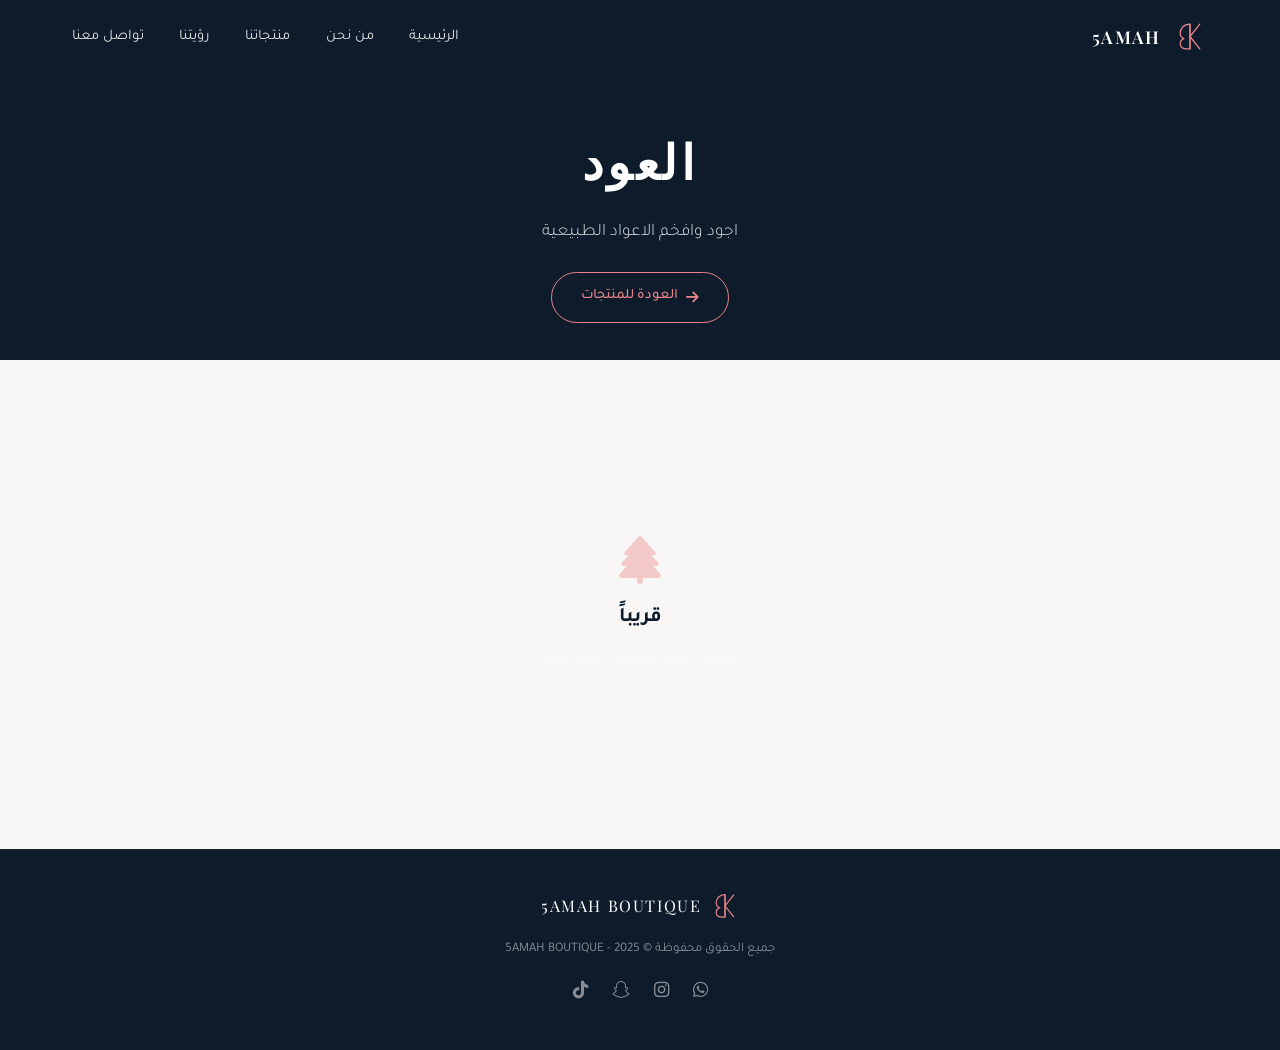
<file: oud.html>
<!DOCTYPE html>
<html lang="ar" dir="rtl">
<head>
  <meta charset="UTF-8">
  <meta name="viewport" content="width=device-width, initial-scale=1.0">
  <title>العود | 5AMAH BOUTIQUE</title>
  <link rel="preconnect" href="https://fonts.googleapis.com">
  <link rel="preconnect" href="https://fonts.gstatic.com" crossorigin>
  <link href="https://fonts.googleapis.com/css2?family=Tajawal:wght@300;400;500;700;800&family=Playfair+Display:wght@400;500;600;700&display=swap" rel="stylesheet">
  <link rel="stylesheet" href="https://cdnjs.cloudflare.com/ajax/libs/font-awesome/6.5.0/css/all.min.css">
  <link rel="stylesheet" href="style.css">
  <style>
    .product-page-hero {
      min-height: 40vh;
      display: flex;
      align-items: center;
      justify-content: center;
      background: var(--navy);
      text-align: center;
      padding-top: 80px;
      position: relative;
      overflow: hidden;
    }
    .product-page-hero::before {
      content: '';
      position: absolute;
      inset: 0;
      opacity: 0.03;
      background-image:
        repeating-linear-gradient(0deg, transparent, transparent 80px, var(--coral) 80px, var(--coral) 81px),
        repeating-linear-gradient(90deg, transparent, transparent 80px, var(--coral) 80px, var(--coral) 81px);
    }
    .product-page-hero h1 {
      font-family: 'Playfair Display', serif;
      font-size: clamp(2rem, 5vw, 3rem);
      color: var(--white);
      letter-spacing: 0.08em;
      position: relative;
      z-index: 1;
    }
    .product-page-hero h1 span { color: var(--coral); }
    .product-page-hero p {
      color: var(--text-light);
      font-size: 1.1rem;
      margin-top: 0.8rem;
      font-weight: 300;
      position: relative;
      z-index: 1;
    }
    .back-btn {
      display: inline-flex;
      align-items: center;
      gap: 0.5rem;
      margin-top: 1.5rem;
      padding: 0.7rem 1.8rem;
      border: 1.5px solid var(--coral);
      color: var(--coral);
      text-decoration: none;
      font-size: 0.9rem;
      font-weight: 500;
      border-radius: 50px;
      transition: var(--transition);
      position: relative;
      z-index: 1;
    }
    .back-btn:hover {
      background: var(--coral);
      color: var(--white);
    }
    .products-showcase {
      background: var(--off-white);
    }
    .coming-soon {
      text-align: center;
      padding: 4rem 2rem;
      color: var(--text-muted);
    }
    .coming-soon i {
      font-size: 3rem;
      color: var(--coral);
      opacity: 0.4;
      margin-bottom: 1rem;
    }
    .coming-soon h3 {
      font-size: 1.3rem;
      color: var(--navy);
      margin-bottom: 0.5rem;
    }
    .coming-soon p {
      font-size: 0.95rem;
    }
    .showcase-grid {
      display: grid;
      grid-template-columns: repeat(3, 1fr);
      gap: 1.5rem;
    }
    .showcase-card {
      background: var(--white);
      border-radius: 16px;
      overflow: hidden;
      transition: var(--transition);
      border: 1px solid rgba(10,22,40,0.04);
    }
    .showcase-card:hover {
      transform: translateY(-6px);
      box-shadow: var(--shadow-hover);
    }
    .showcase-img {
      width: 100%;
      aspect-ratio: 1;
      background: linear-gradient(135deg, var(--navy), var(--navy-mid));
      display: flex;
      align-items: center;
      justify-content: center;
    }
    .showcase-img i {
      font-size: 3rem;
      color: var(--coral);
      opacity: 0.6;
    }
    .showcase-info {
      padding: 1.5rem;
    }
    .showcase-info h3 {
      font-size: 1.1rem;
      font-weight: 700;
      margin-bottom: 0.4rem;
    }
    .showcase-info p {
      font-size: 0.88rem;
      color: #888;
      font-weight: 300;
      line-height: 1.7;
    }
    .product-price {
      display: inline-block;
      margin-top: 0.8rem;
      padding: 0.4rem 1rem;
      background: var(--navy);
      color: var(--coral);
      border-radius: 50px;
      font-size: 0.9rem;
      font-weight: 700;
    }
    .whatsapp-order-btn {
      display: inline-flex;
      align-items: center;
      gap: 0.5rem;
      margin-top: 0.8rem;
      padding: 0.5rem 1.2rem;
      background: #25D366;
      color: #fff;
      border-radius: 50px;
      font-size: 0.85rem;
      font-weight: 600;
      text-decoration: none;
      transition: var(--transition);
      border: none;
      cursor: pointer;
      font-family: 'Tajawal', sans-serif;
    }
    .whatsapp-order-btn:hover {
      background: #128C7E;
      transform: scale(1.05);
    }
    .whatsapp-order-btn i {
      font-size: 1rem;
    }
    @media (max-width: 768px) {
      .showcase-grid { grid-template-columns: repeat(2, 1fr); }
    }
    @media (max-width: 480px) {
      .showcase-grid { grid-template-columns: 1fr; }
    }
    /* ===== MODAL ===== */
    .modal-overlay {
      display: none;
      position: fixed;
      inset: 0;
      background: rgba(10,22,40,0.9);
      backdrop-filter: blur(8px);
      z-index: 2000;
      align-items: center;
      justify-content: center;
      padding: 2rem;
      cursor: pointer;
    }
    .modal-overlay.active { display: flex; }
    .modal-content {
      width: 90vw;
      max-width: 600px;
      height: 80vh;
      max-height: 700px;
      cursor: default;
      animation: modalIn 0.3s ease;
      border-radius: 16px;
      overflow: hidden;
    }
    @keyframes modalIn {
      from { opacity: 0; transform: scale(0.9); }
      to { opacity: 1; transform: scale(1); }
    }
    .modal-img {
      width: 100%;
      height: 100%;
      background-size: contain;
      background-repeat: no-repeat;
      background-position: center;
      background-color: var(--white);
    }
    .modal-close {
      position: fixed;
      top: 1.5rem;
      left: 1.5rem;
      width: 44px;
      height: 44px;
      background: var(--white);
      border: none;
      border-radius: 50%;
      font-size: 1.2rem;
      cursor: pointer;
      display: flex;
      align-items: center;
      justify-content: center;
      transition: var(--transition);
      color: var(--navy);
      z-index: 2001;
    }
    .modal-close:hover { background: var(--coral); color: var(--white); }
    .showcase-card { cursor: pointer; }
  </style>
</head>
<body>

  <nav class="navbar" id="navbar">
    <div class="container">
      <a href="index.html" class="nav-logo">
        <svg class="nav-logo-icon" viewBox="0 0 120 140" fill="none">
          <path d="M60 20 C35 20 22 38 22 55 C22 65 27 72 36 76 C27 80 22 88 22 96 C22 108 32 116 48 116 L60 116 L60 20Z" stroke="#e8848a" stroke-width="5" fill="none" stroke-linecap="round" stroke-linejoin="round"/>
          <line x1="60" y1="20" x2="60" y2="116" stroke="#e8848a" stroke-width="5" stroke-linecap="round"/>
          <line x1="60" y1="68" x2="98" y2="20" stroke="#e8848a" stroke-width="5" stroke-linecap="round"/>
          <line x1="60" y1="68" x2="98" y2="116" stroke="#e8848a" stroke-width="5" stroke-linecap="round"/>
        </svg>
        <span class="nav-logo-text">5AMAH</span>
      </a>
      <ul class="nav-links" id="navLinks">
        <li><a href="index.html#hero">الرئيسية</a></li>
        <li><a href="index.html#about">من نحن</a></li>
        <li><a href="index.html#products">منتجاتنا</a></li>
        <li><a href="index.html#vision">رؤيتنا</a></li>
        <li><a href="index.html#contact">تواصل معنا</a></li>
      </ul>
      <button class="nav-toggle" id="navToggle" aria-label="القائمة">
        <span></span><span></span><span></span>
      </button>
    </div>
  </nav>

  <section class="product-page-hero">
    <div>
      <h1>العود</h1>
      <p>اجود وافخم الاعواد الطبيعية</p>
      <a href="index.html#products" class="back-btn">
        <i class="fas fa-arrow-right"></i>
        العودة للمنتجات
      </a>
    </div>
  </section>

  <section class="products-showcase section-padding">
    <div class="container">
      <div class="coming-soon reveal visible">
        <i class="fas fa-tree"></i>
        <h3>قريباً</h3>
        <p>سيتم إضافة منتجات العود قريباً</p>
      </div>
    </div>
  </section>

  <footer class="footer">
    <div class="container">
      <div class="footer-logo">
        <svg viewBox="0 0 120 140" fill="none" width="28">
          <path d="M60 20 C35 20 22 38 22 55 C22 65 27 72 36 76 C27 80 22 88 22 96 C22 108 32 116 48 116 L60 116 L60 20Z" stroke="#e8848a" stroke-width="5" fill="none"/>
          <line x1="60" y1="20" x2="60" y2="116" stroke="#e8848a" stroke-width="5"/>
          <line x1="60" y1="68" x2="98" y2="20" stroke="#e8848a" stroke-width="5"/>
          <line x1="60" y1="68" x2="98" y2="116" stroke="#e8848a" stroke-width="5"/>
        </svg>
        <span>5AMAH BOUTIQUE</span>
      </div>
      <p>جميع الحقوق محفوظة &copy; 2025 - 5AMAH BOUTIQUE</p>
      <div class="footer-links">
        <a href="https://wa.me/96871596298" aria-label="واتساب" target="_blank"><i class="fab fa-whatsapp"></i></a>
        <a href="https://www.instagram.com/5amah_boutique?igsh=MTQ5ZjRmMXljNm4xbg==" aria-label="إنستغرام" target="_blank"><i class="fab fa-instagram"></i></a>
        <a href="https://snapchat.com/add/5amah_boutique" aria-label="سناب شات" target="_blank"><i class="fab fa-snapchat-ghost"></i></a>
        <a href="https://www.tiktok.com/@5amah_boutiq?_r=1&_t=ZS-97JqJIZwgdR" aria-label="تيك توك" target="_blank"><i class="fab fa-tiktok"></i></a>
      </div>
    </div>
  </footer>

  <!-- Modal -->
  <div class="modal-overlay" id="productModal">
    <button class="modal-close" id="modalClose"><i class="fas fa-times"></i></button>
    <div class="modal-content">
      <div class="modal-img" id="modalImg"></div>
    </div>
  </div>

  <script src="script.js"></script>
  <script>
    const modal = document.getElementById('productModal');
    const modalImg = document.getElementById('modalImg');
    const modalClose = document.getElementById('modalClose');

    document.querySelectorAll('.showcase-card').forEach(card => {
      card.addEventListener('click', () => {
        const img = card.querySelector('.showcase-img');
        const bg = img.style.backgroundImage;
        modalImg.style.backgroundImage = bg;
        modal.classList.add('active');
        document.body.style.overflow = 'hidden';
      });

      // Add WhatsApp order button
      const info = card.querySelector('.showcase-info');
      const productName = card.querySelector('h3').textContent;
      const productPrice = card.querySelector('.product-price').textContent;
      const waBtn = document.createElement('a');
      const waMessage = encodeURIComponent(`السلام عليكم، أبي أطلب: ${productName} ${productPrice ? '- ' + productPrice : ''}`);
      waBtn.href = `https://wa.me/96871596298?text=${waMessage}`;
      waBtn.target = '_blank';
      waBtn.className = 'whatsapp-order-btn';
      waBtn.innerHTML = '<i class="fab fa-whatsapp"></i> اطلب عبر واتساب';
      waBtn.addEventListener('click', (e) => e.stopPropagation());
      info.appendChild(waBtn);
    });

    function closeModal() {
      modal.classList.remove('active');
      document.body.style.overflow = '';
    }
    modalClose.addEventListener('click', closeModal);
    modal.addEventListener('click', (e) => { if (e.target === modal) closeModal(); });
    document.addEventListener('keydown', (e) => { if (e.key === 'Escape') closeModal(); });
  </script>
</body>
</html>
</file>
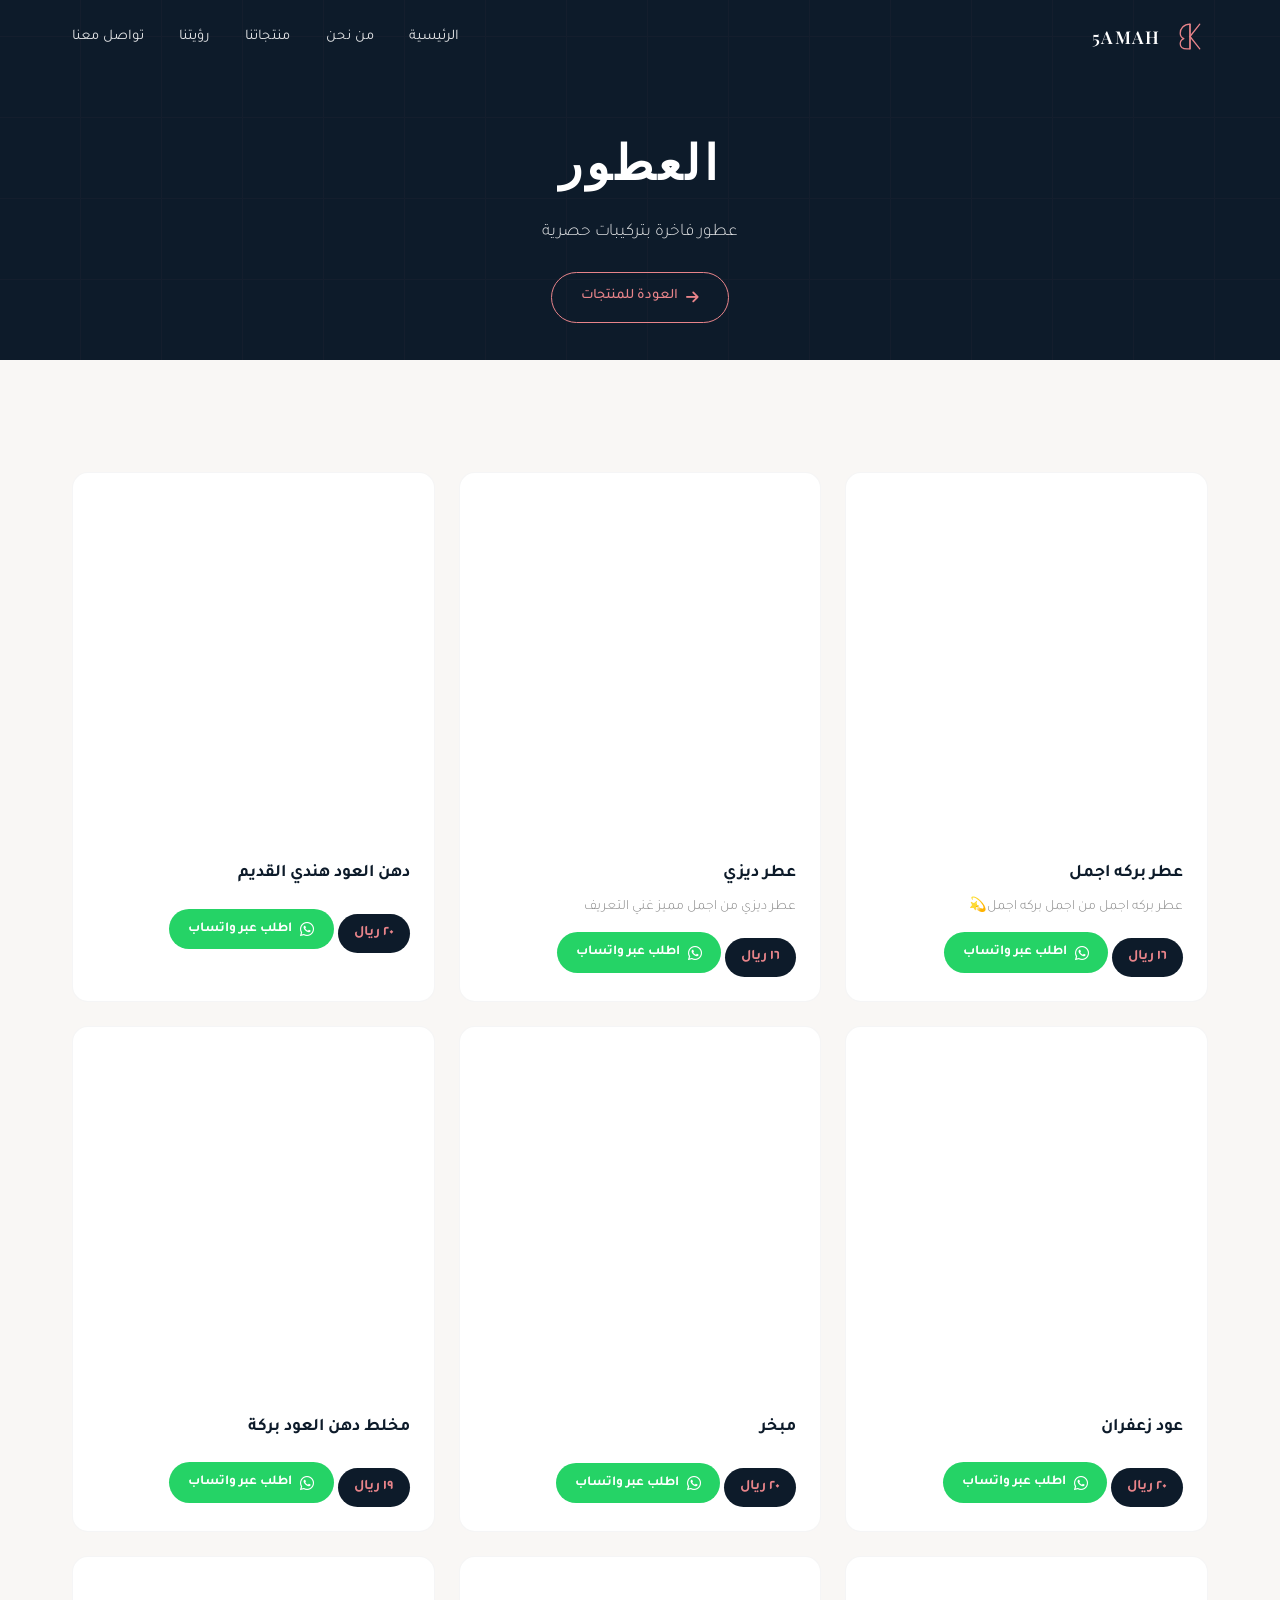
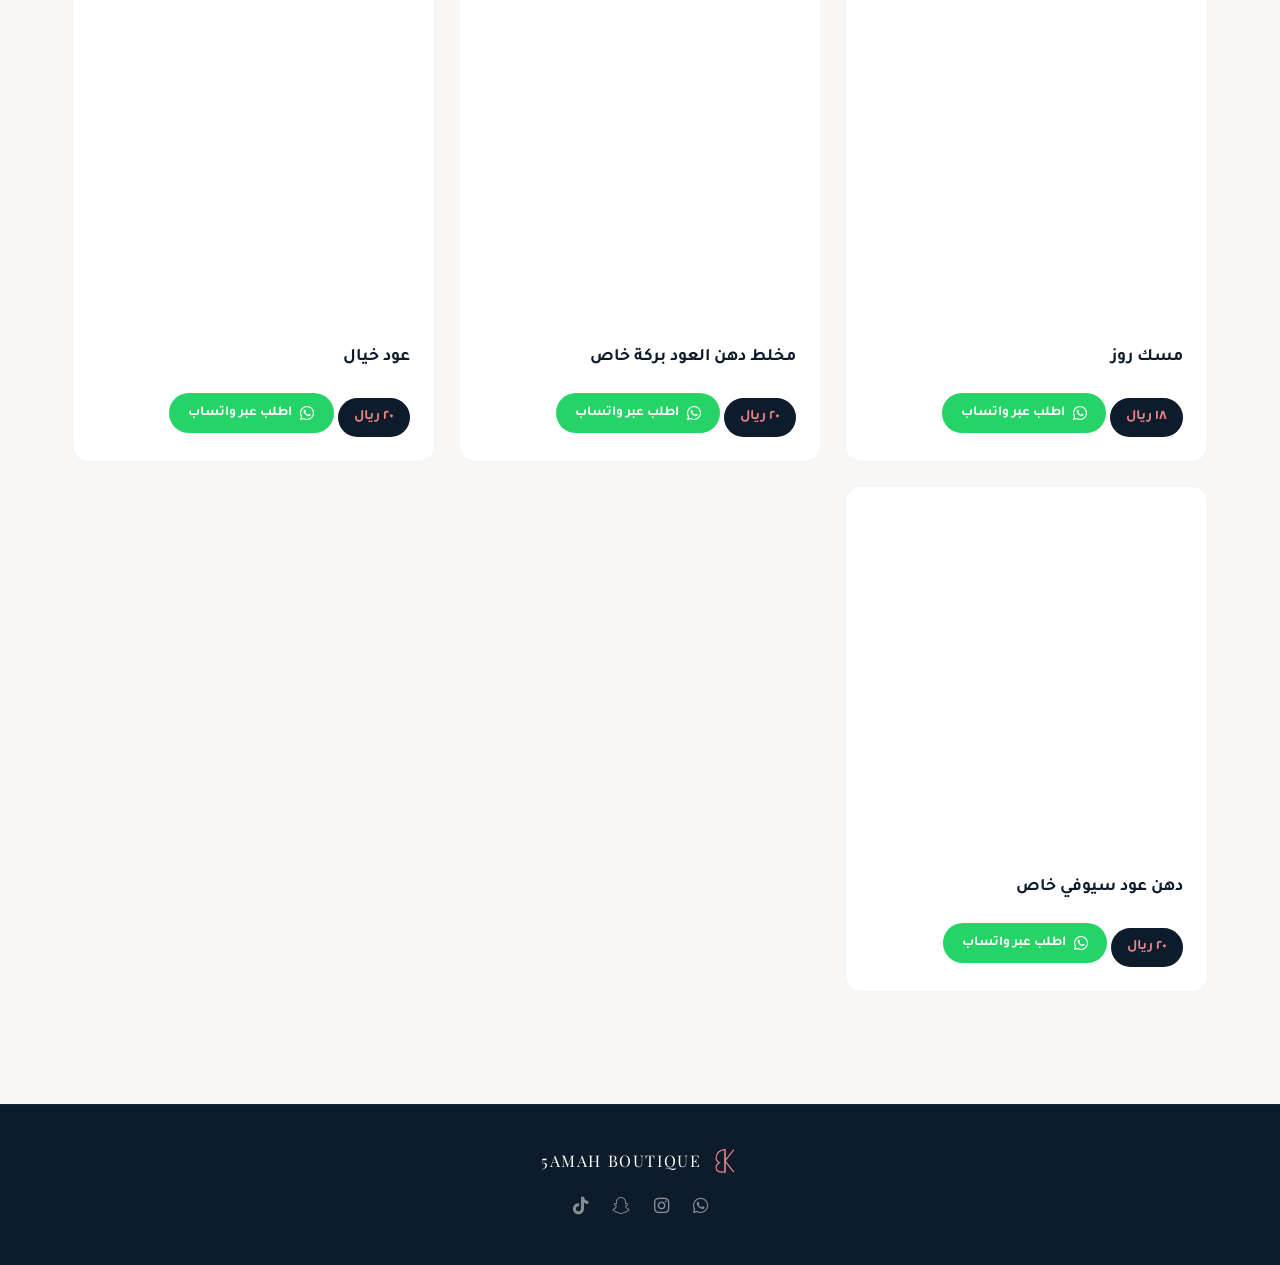
<file: perfumes.html>
<!DOCTYPE html>
<html lang="ar" dir="rtl">
<head>
  <meta charset="UTF-8">
  <meta name="viewport" content="width=device-width, initial-scale=1.0">
  <title>العطور | 5AMAH BOUTIQUE</title>
  <link rel="preconnect" href="https://fonts.googleapis.com">
  <link rel="preconnect" href="https://fonts.gstatic.com" crossorigin>
  <link href="https://fonts.googleapis.com/css2?family=Tajawal:wght@300;400;500;700;800&family=Playfair+Display:wght@400;500;600;700&display=swap" rel="stylesheet">
  <link rel="stylesheet" href="https://cdnjs.cloudflare.com/ajax/libs/font-awesome/6.5.0/css/all.min.css">
  <link rel="stylesheet" href="style.css">
  <style>
    .product-page-hero {
      min-height: 40vh;
      display: flex;
      align-items: center;
      justify-content: center;
      background: var(--navy);
      text-align: center;
      padding-top: 80px;
      position: relative;
      overflow: hidden;
    }
    .product-page-hero::before {
      content: '';
      position: absolute;
      inset: 0;
      opacity: 0.03;
      background-image:
        repeating-linear-gradient(0deg, transparent, transparent 80px, var(--coral) 80px, var(--coral) 81px),
        repeating-linear-gradient(90deg, transparent, transparent 80px, var(--coral) 80px, var(--coral) 81px);
    }
    .product-page-hero h1 {
      font-family: 'Playfair Display', serif;
      font-size: clamp(2rem, 5vw, 3rem);
      color: var(--white);
      letter-spacing: 0.08em;
      position: relative;
      z-index: 1;
    }
    .product-page-hero h1 span { color: var(--coral); }
    .product-page-hero p {
      color: var(--text-light);
      font-size: 1.1rem;
      margin-top: 0.8rem;
      font-weight: 300;
      position: relative;
      z-index: 1;
    }
    .back-btn {
      display: inline-flex;
      align-items: center;
      gap: 0.5rem;
      margin-top: 1.5rem;
      padding: 0.7rem 1.8rem;
      border: 1.5px solid var(--coral);
      color: var(--coral);
      text-decoration: none;
      font-size: 0.9rem;
      font-weight: 500;
      border-radius: 50px;
      transition: var(--transition);
      position: relative;
      z-index: 1;
    }
    .back-btn:hover {
      background: var(--coral);
      color: var(--white);
    }
    .products-showcase {
      background: var(--off-white);
    }
    .showcase-grid {
      display: grid;
      grid-template-columns: repeat(3, 1fr);
      gap: 1.5rem;
    }
    .showcase-card {
      background: var(--white);
      border-radius: 16px;
      overflow: hidden;
      transition: var(--transition);
      border: 1px solid rgba(10,22,40,0.04);
    }
    .showcase-card:hover {
      transform: translateY(-6px);
      box-shadow: var(--shadow-hover);
    }
    .showcase-img {
      width: 100%;
      aspect-ratio: 1;
      background: linear-gradient(135deg, var(--navy), var(--navy-mid));
      display: flex;
      align-items: center;
      justify-content: center;
    }
    .showcase-img i {
      font-size: 3rem;
      color: var(--coral);
      opacity: 0.6;
    }
    .showcase-info {
      padding: 1.5rem;
    }
    .showcase-info h3 {
      font-size: 1.1rem;
      font-weight: 700;
      margin-bottom: 0.4rem;
    }
    .showcase-info p {
      font-size: 0.88rem;
      color: #888;
      font-weight: 300;
      line-height: 1.7;
    }
    .coming-soon {
      text-align: center;
      padding: 4rem 2rem;
      color: var(--text-muted);
    }
    .coming-soon i {
      font-size: 3rem;
      color: var(--coral);
      opacity: 0.4;
      margin-bottom: 1rem;
    }
    .coming-soon h3 {
      font-size: 1.3rem;
      color: var(--navy);
      margin-bottom: 0.5rem;
    }
    .coming-soon p {
      font-size: 0.95rem;
    }
    .product-price {
      display: inline-block;
      margin-top: 0.8rem;
      padding: 0.4rem 1rem;
      background: var(--navy);
      color: var(--coral);
      border-radius: 50px;
      font-size: 0.9rem;
      font-weight: 700;
    }
    .whatsapp-order-btn {
      display: inline-flex;
      align-items: center;
      gap: 0.5rem;
      margin-top: 0.8rem;
      padding: 0.5rem 1.2rem;
      background: #25D366;
      color: #fff;
      border-radius: 50px;
      font-size: 0.85rem;
      font-weight: 600;
      text-decoration: none;
      transition: var(--transition);
      border: none;
      cursor: pointer;
      font-family: 'Tajawal', sans-serif;
    }
    .whatsapp-order-btn:hover {
      background: #128C7E;
      transform: scale(1.05);
    }
    .whatsapp-order-btn i {
      font-size: 1rem;
    }
    @media (max-width: 768px) {
      .showcase-grid { grid-template-columns: repeat(2, 1fr); }
    }
    @media (max-width: 480px) {
      .showcase-grid { grid-template-columns: 1fr; }
    }
    /* ===== MODAL ===== */
    .modal-overlay {
      display: none;
      position: fixed;
      inset: 0;
      background: rgba(10,22,40,0.9);
      backdrop-filter: blur(8px);
      z-index: 2000;
      align-items: center;
      justify-content: center;
      padding: 2rem;
      cursor: pointer;
    }
    .modal-overlay.active { display: flex; }
    .modal-content {
      width: 90vw;
      max-width: 600px;
      height: 80vh;
      max-height: 700px;
      cursor: default;
      animation: modalIn 0.3s ease;
      border-radius: 16px;
      overflow: hidden;
    }
    @keyframes modalIn {
      from { opacity: 0; transform: scale(0.9); }
      to { opacity: 1; transform: scale(1); }
    }
    .modal-img {
      width: 100%;
      height: 100%;
      background-size: contain;
      background-repeat: no-repeat;
      background-position: center;
      background-color: var(--white);
    }
    .modal-close {
      position: fixed;
      top: 1.5rem;
      left: 1.5rem;
      width: 44px;
      height: 44px;
      background: var(--white);
      border: none;
      border-radius: 50%;
      font-size: 1.2rem;
      cursor: pointer;
      display: flex;
      align-items: center;
      justify-content: center;
      transition: var(--transition);
      color: var(--navy);
      z-index: 2001;
    }
    .modal-close:hover { background: var(--coral); color: var(--white); }
    .showcase-card { cursor: pointer; }
  </style>
</head>
<body>

  <!-- Navbar -->
  <nav class="navbar" id="navbar">
    <div class="container">
      <a href="index.html" class="nav-logo">
        <svg class="nav-logo-icon" viewBox="0 0 120 140" fill="none">
          <path d="M60 20 C35 20 22 38 22 55 C22 65 27 72 36 76 C27 80 22 88 22 96 C22 108 32 116 48 116 L60 116 L60 20Z" stroke="#e8848a" stroke-width="5" fill="none" stroke-linecap="round" stroke-linejoin="round"/>
          <line x1="60" y1="20" x2="60" y2="116" stroke="#e8848a" stroke-width="5" stroke-linecap="round"/>
          <line x1="60" y1="68" x2="98" y2="20" stroke="#e8848a" stroke-width="5" stroke-linecap="round"/>
          <line x1="60" y1="68" x2="98" y2="116" stroke="#e8848a" stroke-width="5" stroke-linecap="round"/>
        </svg>
        <span class="nav-logo-text">5AMAH</span>
      </a>
      <ul class="nav-links" id="navLinks">
        <li><a href="index.html#hero">الرئيسية</a></li>
        <li><a href="index.html#about">من نحن</a></li>
        <li><a href="index.html#products">منتجاتنا</a></li>
        <li><a href="index.html#vision">رؤيتنا</a></li>
        <li><a href="index.html#contact">تواصل معنا</a></li>
      </ul>
      <button class="nav-toggle" id="navToggle" aria-label="القائمة">
        <span></span><span></span><span></span>
      </button>
    </div>
  </nav>

  <!-- Page Hero -->
  <section class="product-page-hero">
    <div>
      <h1>العطور</h1>
      <p>عطور فاخرة بتركيبات حصرية</p>
      <a href="index.html#products" class="back-btn">
        <i class="fas fa-arrow-right"></i>
        العودة للمنتجات
      </a>
    </div>
  </section>

  <!-- Products Showcase -->
  <section class="products-showcase section-padding">
    <div class="container">
      <div class="showcase-grid">
        <div class="showcase-card reveal visible">
          <div class="showcase-img" style="background: url('https://cdn.discordapp.com/attachments/1442961534505582615/1517291778791837696/image.png?ex=6a35bf95&is=6a346e15&hm=c9faf4d9d2197fcb78cbcae9ed87b1f96858dbc747bc49d7f8f18a302b302b4b&') center/cover no-repeat;"></div>
          <div class="showcase-info">
            <h3>عطر بركه اجمل</h3>
            <p>عطر بركه اجمل من اجمل بركه اجمل💫</p>
            <span class="product-price">١٦ ريال</span>
          </div>
        </div>
        <div class="showcase-card reveal visible">
          <div class="showcase-img" style="background: url('https://cdn.discordapp.com/attachments/1442961534505582615/1517293479024263228/2026-06-19_022211.png?ex=6a35c12b&is=6a346fab&hm=4ac233d3695b75facc1e2f787a5cf892487ca53ef2f2806c3a857e63cc6336c2&') center/cover no-repeat;"></div>
          <div class="showcase-info">
            <h3>عطر ديزي</h3>
            <p>عطر ديزي من اجمل مميز غني التعريف</p>
            <span class="product-price">١٦ ريال</span>
          </div>
        </div>
        <div class="showcase-card reveal visible">
          <div class="showcase-img" style="background: url('') center/cover no-repeat;"></div>
          <div class="showcase-info">
            <h3>دهن العود هندي القديم</h3>
            <p></p>
            <span class="product-price">٢٠ ريال</span>
          </div>
        </div>
        <div class="showcase-card reveal visible">
          <div class="showcase-img" style="background: url('') center/cover no-repeat;"></div>
          <div class="showcase-info">
            <h3>عود زعفران</h3>
            <p></p>
            <span class="product-price">٢٠ ريال</span>
          </div>
        </div>
        <div class="showcase-card reveal visible">
          <div class="showcase-img" style="background: url('') center/cover no-repeat;"></div>
          <div class="showcase-info">
            <h3>مبخر</h3>
            <p></p>
            <span class="product-price">٢٠ ريال</span>
          </div>
        </div>
        <div class="showcase-card reveal visible">
          <div class="showcase-img" style="background: url('') center/cover no-repeat;"></div>
          <div class="showcase-info">
            <h3>مخلط دهن العود بركة</h3>
            <p></p>
            <span class="product-price">١٩ ريال</span>
          </div>
        </div>
        <div class="showcase-card reveal visible">
          <div class="showcase-img" style="background: url('') center/cover no-repeat;"></div>
          <div class="showcase-info">
            <h3>مسك روز</h3>
            <p></p>
            <span class="product-price">١٨ ريال</span>
          </div>
        </div>
        <div class="showcase-card reveal visible">
          <div class="showcase-img" style="background: url('') center/cover no-repeat;"></div>
          <div class="showcase-info">
            <h3>مخلط دهن العود بركة خاص</h3>
            <p></p>
            <span class="product-price">٢٠ ريال</span>
          </div>
        </div>
        <div class="showcase-card reveal visible">
          <div class="showcase-img" style="background: url('') center/cover no-repeat;"></div>
          <div class="showcase-info">
            <h3>عود خيال</h3>
            <p></p>
            <span class="product-price">٢٠ ريال</span>
          </div>
        </div>
        <div class="showcase-card reveal visible">
          <div class="showcase-img" style="background: url('') center/cover no-repeat;"></div>
          <div class="showcase-info">
            <h3>دهن عود سيوفي خاص</h3>
            <p></p>
            <span class="product-price">٢٠ ريال</span>
          </div>
        </div>
      </div>
    </div>
  </section>

  <!-- Footer -->
  <footer class="footer">
    <div class="container">
      <div class="footer-logo">
        <svg viewBox="0 0 120 140" fill="none" width="28">
          <path d="M60 20 C35 20 22 38 22 55 C22 65 27 72 36 76 C27 80 22 88 22 96 C22 108 32 116 48 116 L60 116 L60 20Z" stroke="#e8848a" stroke-width="5" fill="none"/>
          <line x1="60" y1="20" x2="60" y2="116" stroke="#e8848a" stroke-width="5"/>
          <line x1="60" y1="68" x2="98" y2="20" stroke="#e8848a" stroke-width="5"/>
          <line x1="60" y1="68" x2="98" y2="116" stroke="#e8848a" stroke-width="5"/>
        </svg>
        <span>5AMAH BOUTIQUE</span>
      </div>
      <div class="footer-links">
        <a href="https://wa.me/96871596298" aria-label="واتساب" target="_blank"><i class="fab fa-whatsapp"></i></a>
        <a href="https://www.instagram.com/5amah_boutique?igsh=MTQ5ZjRmMXljNm4xbg==" aria-label="إنستغرام" target="_blank"><i class="fab fa-instagram"></i></a>
        <a href="https://snapchat.com/add/5amah_boutique" aria-label="سناب شات" target="_blank"><i class="fab fa-snapchat-ghost"></i></a>
        <a href="https://www.tiktok.com/@5amah_boutiq?_r=1&_t=ZS-97JqJIZwgdR" aria-label="تيك توك" target="_blank"><i class="fab fa-tiktok"></i></a>
      </div>
    </div>
  </footer>

  <!-- Modal -->
  <div class="modal-overlay" id="productModal">
    <button class="modal-close" id="modalClose"><i class="fas fa-times"></i></button>
    <div class="modal-content">
      <div class="modal-img" id="modalImg"></div>
    </div>
  </div>

  <script src="script.js"></script>
  <script>
    const modal = document.getElementById('productModal');
    const modalImg = document.getElementById('modalImg');
    const modalClose = document.getElementById('modalClose');

    document.querySelectorAll('.showcase-card').forEach(card => {
      card.addEventListener('click', () => {
        const img = card.querySelector('.showcase-img');
        const bg = img.style.backgroundImage;
        modalImg.style.backgroundImage = bg;
        modal.classList.add('active');
        document.body.style.overflow = 'hidden';
      });

      // Add WhatsApp order button
      const info = card.querySelector('.showcase-info');
      const productName = card.querySelector('h3').textContent;
      const productPrice = card.querySelector('.product-price').textContent;
      const waBtn = document.createElement('a');
      waBtn.href = `https://wa.me/96871596298`;
      waBtn.target = '_blank';
      waBtn.className = 'whatsapp-order-btn';
      waBtn.innerHTML = '<i class="fab fa-whatsapp"></i> اطلب عبر واتساب';
      waBtn.addEventListener('click', (e) => e.stopPropagation());
      info.appendChild(waBtn);
    });

    function closeModal() {
      modal.classList.remove('active');
      document.body.style.overflow = '';
    }
    modalClose.addEventListener('click', closeModal);
    modal.addEventListener('click', (e) => { if (e.target === modal) closeModal(); });
    document.addEventListener('keydown', (e) => { if (e.key === 'Escape') closeModal(); });
  </script>
</body>
</html>
</file>
<file: style.css>
/* ===== CSS VARIABLES ===== */
:root {
  --navy: #0d1b2a;
  --navy-light: #152238;
  --navy-mid: #1a2d4a;
  --coral: #e8848a;
  --coral-light: #f0a0a5;
  --coral-dark: #d4707a;
  --white: #ffffff;
  --off-white: #f9f7f5;
  --cream: #faf8f5;
  --gold: #c9a96e;
  --text-light: rgba(255,255,255,0.88);
  --text-muted: rgba(255,255,255,0.5);
  --shadow-soft: 0 4px 30px rgba(10,22,40,0.06);
  --shadow-card: 0 8px 40px rgba(10,22,40,0.1);
  --shadow-hover: 0 16px 60px rgba(10,22,40,0.16);
  --transition: all 0.5s cubic-bezier(0.25, 0.46, 0.45, 0.94);
}

/* ===== RESET & BASE ===== */
*, *::before, *::after { margin: 0; padding: 0; box-sizing: border-box; }
html { scroll-behavior: smooth; font-size: 16px; }
body {
  font-family: 'Tajawal', sans-serif;
  background: var(--white);
  color: var(--navy);
  overflow-x: hidden;
  line-height: 1.8;
}
.playfair { font-family: 'Playfair Display', serif; }

/* ===== SCROLLBAR ===== */
::-webkit-scrollbar { width: 5px; }
::-webkit-scrollbar-track { background: var(--navy); }
::-webkit-scrollbar-thumb { background: var(--coral); border-radius: 3px; }

/* ===== UTILITY ===== */
.container { max-width: 1200px; margin: 0 auto; padding: 0 2rem; }
.section-padding { padding: 7rem 0; }
.section-title {
  font-size: clamp(1.8rem, 4vw, 2.6rem);
  font-weight: 700;
  text-align: center;
  margin-bottom: 0.8rem;
  letter-spacing: -0.02em;
}
.section-subtitle {
  text-align: center;
  color: var(--text-muted);
  font-size: 1.05rem;
  font-weight: 300;
  max-width: 600px;
  margin: 0 auto 3.5rem;
}
.coral-line {
  width: 50px;
  height: 2px;
  background: var(--coral);
  margin: 1rem auto 1.5rem;
}

/* ===== NAVBAR ===== */
.navbar {
  position: fixed;
  top: 0;
  right: 0;
  left: 0;
  z-index: 1000;
  padding: 1.2rem 0;
  transition: var(--transition);
  background: transparent;
}
.navbar.scrolled {
  background: rgba(13,27,42,0.95);
  backdrop-filter: blur(20px);
  padding: 0.8rem 0;
  box-shadow: 0 2px 30px rgba(0,0,0,0.15);
}
.navbar .container {
  display: flex;
  align-items: center;
  justify-content: space-between;
}
.nav-logo {
  display: flex;
  align-items: center;
  gap: 0.7rem;
  text-decoration: none;
  color: var(--white);
}
.nav-logo-icon {
  width: 36px;
  height: 36px;
}
.nav-logo-text {
  font-family: 'Playfair Display', serif;
  font-size: 1.1rem;
  font-weight: 600;
  letter-spacing: 0.08em;
}
.nav-links {
  display: flex;
  list-style: none;
  gap: 2.2rem;
  align-items: center;
}
.nav-links a {
  color: var(--text-light);
  text-decoration: none;
  font-size: 0.92rem;
  font-weight: 400;
  transition: var(--transition);
  position: relative;
}
.nav-links a::after {
  content: '';
  position: absolute;
  bottom: -4px;
  right: 0;
  width: 0;
  height: 1.5px;
  background: var(--coral);
  transition: width 0.3s ease;
}
.nav-links a:hover { color: var(--coral); }
.nav-links a:hover::after { width: 100%; }

.nav-toggle {
  display: none;
  flex-direction: column;
  gap: 5px;
  cursor: pointer;
  background: none;
  border: none;
  padding: 5px;
}
.nav-toggle span {
  width: 24px;
  height: 2px;
  background: var(--white);
  transition: var(--transition);
}
.nav-toggle.active span:nth-child(1) { transform: rotate(45deg) translate(5px, 5px); }
.nav-toggle.active span:nth-child(2) { opacity: 0; }
.nav-toggle.active span:nth-child(3) { transform: rotate(-45deg) translate(5px, -5px); }

/* ===== HERO SECTION ===== */
.hero {
  min-height: 100vh;
  display: flex;
  align-items: center;
  justify-content: center;
  background: var(--navy);
  position: relative;
  overflow: hidden;
}
.hero-bg-pattern {
  position: absolute;
  inset: 0;
  opacity: 0.04;
  background-image:
    repeating-linear-gradient(0deg, transparent, transparent 80px, var(--coral) 80px, var(--coral) 81px),
    repeating-linear-gradient(90deg, transparent, transparent 80px, var(--coral) 80px, var(--coral) 81px);
}
.hero-geo {
  position: absolute;
  border: 1px solid var(--coral);
  opacity: 0.06;
  border-radius: 50%;
}
.hero-geo-1 { width: 500px; height: 500px; top: -100px; left: -150px; }
.hero-geo-2 { width: 300px; height: 300px; bottom: -80px; right: -80px; }
.hero-geo-3 { width: 200px; height: 200px; top: 30%; right: 10%; border-radius: 0; transform: rotate(45deg); }

.hero-content {
  text-align: center;
  z-index: 2;
  padding: 2rem;
}
.hero-logo-wrap {
  margin-bottom: 2rem;
  opacity: 0;
  transform: translateY(30px);
  animation: fadeUp 1s 0.3s forwards;
}
.hero-logo-svg {
  width: clamp(180px, 25vw, 280px);
  height: auto;
}
.hero-title {
  font-family: 'Playfair Display', serif;
  font-size: clamp(2rem, 5vw, 3.5rem);
  font-weight: 700;
  color: var(--white);
  letter-spacing: 0.12em;
  margin-bottom: 0.3rem;
  opacity: 0;
  transform: translateY(30px);
  animation: fadeUp 1s 0.6s forwards;
}
.hero-title span { color: var(--coral); }
.hero-tagline {
  font-size: clamp(1rem, 2.2vw, 1.25rem);
  color: var(--text-light);
  font-weight: 300;
  max-width: 550px;
  margin: 0 auto 2.5rem;
  line-height: 2;
  opacity: 0;
  transform: translateY(30px);
  animation: fadeUp 1s 0.9s forwards;
}
.hero-cta {
  display: inline-flex;
  align-items: center;
  gap: 0.6rem;
  padding: 0.9rem 2.5rem;
  border: 1.5px solid var(--coral);
  color: var(--coral);
  text-decoration: none;
  font-size: 0.95rem;
  font-weight: 500;
  letter-spacing: 0.05em;
  transition: var(--transition);
  opacity: 0;
  transform: translateY(30px);
  animation: fadeUp 1s 1.2s forwards;
}
.hero-cta:hover {
  background: var(--coral);
  color: var(--white);
}
.hero-scroll {
  position: absolute;
  bottom: 2rem;
  left: 50%;
  transform: translateX(-50%);
  color: var(--text-muted);
  font-size: 0.8rem;
  display: flex;
  flex-direction: column;
  align-items: center;
  gap: 0.5rem;
  animation: bounce 2s infinite;
}
.hero-scroll i { font-size: 1rem; }

@keyframes fadeUp {
  to { opacity: 1; transform: translateY(0); }
}
@keyframes bounce {
  0%, 100% { transform: translateX(-50%) translateY(0); }
  50% { transform: translateX(-50%) translateY(8px); }
}

/* ===== ABOUT SECTION ===== */
.about {
  background: var(--white);
  position: relative;
}
.about-grid {
  display: grid;
  grid-template-columns: 1fr 1fr;
  gap: 4rem;
  align-items: center;
}
.about-visual {
  position: relative;
  display: flex;
  align-items: center;
  justify-content: center;
}
.about-logo-display {
  width: 100%;
  max-width: 380px;
  aspect-ratio: 1;
  background: var(--navy);
  border-radius: 20px;
  display: flex;
  align-items: center;
  justify-content: center;
  position: relative;
  overflow: hidden;
}
.about-logo-display::before {
  content: '';
  position: absolute;
  width: 200px;
  height: 200px;
  border: 1px solid var(--coral);
  border-radius: 50%;
  opacity: 0.08;
  top: -40px;
  right: -40px;
}
.about-logo-display::after {
  content: '';
  position: absolute;
  width: 150px;
  height: 150px;
  border: 1px solid var(--coral);
  border-radius: 50%;
  opacity: 0.06;
  bottom: -30px;
  left: -30px;
}
.about-logo-display svg { width: 55%; opacity: 0.9; }
.about-text h2 {
  font-size: clamp(1.6rem, 3.5vw, 2.4rem);
  font-weight: 700;
  margin-bottom: 0.5rem;
}
.about-text .coral-line { margin: 1rem 0 1.5rem; margin-right: 0; }
.about-text p {
  font-size: 1.05rem;
  color: #555;
  line-height: 2.2;
  font-weight: 300;
}
.about-features {
  display: flex;
  gap: 2rem;
  margin-top: 2rem;
}
.about-feature {
  display: flex;
  align-items: center;
  gap: 0.6rem;
  font-size: 0.95rem;
  color: var(--navy);
  font-weight: 500;
}
.about-feature i {
  color: var(--coral);
  font-size: 0.85rem;
}

/* ===== PRODUCTS SECTION ===== */
.products {
  background: var(--off-white);
  position: relative;
}
.products-grid {
  display: grid;
  grid-template-columns: repeat(auto-fit, minmax(200px, 1fr));
  gap: 1.5rem;
}
.product-card {
  background: var(--white);
  border-radius: 16px;
  padding: 2.5rem 1.5rem;
  text-align: center;
  transition: var(--transition);
  position: relative;
  overflow: hidden;
  cursor: default;
  border: 1px solid rgba(10,22,40,0.04);
}
.product-card::before {
  content: '';
  position: absolute;
  top: 0;
  right: 0;
  left: 0;
  height: 3px;
  background: linear-gradient(90deg, var(--coral), var(--coral-light));
  transform: scaleX(0);
  transition: transform 0.4s ease;
}
.product-card:hover {
  transform: translateY(-8px);
  box-shadow: var(--shadow-hover);
}
.product-card:hover::before { transform: scaleX(1); }
.product-icon {
  width: 64px;
  height: 64px;
  margin: 0 auto 1.5rem;
  background: linear-gradient(135deg, var(--navy), var(--navy-mid));
  border-radius: 16px;
  display: flex;
  align-items: center;
  justify-content: center;
  transition: var(--transition);
}
.product-card:hover .product-icon {
  background: linear-gradient(135deg, var(--coral), var(--coral-dark));
}
.product-icon i {
  color: var(--coral);
  font-size: 1.5rem;
  transition: var(--transition);
}
.product-card:hover .product-icon i { color: var(--white); }
.product-card h3 {
  font-size: 1.15rem;
  font-weight: 700;
  margin-bottom: 0.5rem;
}
.product-card p {
  font-size: 0.88rem;
  color: #888;
  font-weight: 300;
  line-height: 1.7;
}

/* ===== VISION SECTION ===== */
.vision {
  background: var(--navy);
  position: relative;
  overflow: hidden;
}
.vision-bg {
  position: absolute;
  inset: 0;
  opacity: 0.03;
}
.vision-bg-circle {
  position: absolute;
  border: 1px solid var(--coral);
  border-radius: 50%;
}
.vision-bg-circle:nth-child(1) { width: 600px; height: 600px; top: -200px; right: -200px; }
.vision-bg-circle:nth-child(2) { width: 400px; height: 400px; bottom: -150px; left: -100px; }
.vision-bg-circle:nth-child(3) { width: 250px; height: 250px; top: 50%; left: 50%; transform: translate(-50%, -50%); }
.vision-content {
  text-align: center;
  position: relative;
  z-index: 2;
  max-width: 750px;
  margin: 0 auto;
}
.vision-content .section-title { color: var(--white); }
.vision-content .section-subtitle { color: var(--text-muted); }
.vision-quote {
  font-family: 'Playfair Display', serif;
  font-size: clamp(1.3rem, 3vw, 1.8rem);
  color: var(--text-light);
  line-height: 2.2;
  font-weight: 400;
  margin-bottom: 2rem;
  position: relative;
}
.vision-quote::before {
  content: '"';
  font-size: 5rem;
  color: var(--coral);
  opacity: 0.3;
  position: absolute;
  top: -2rem;
  right: -1rem;
  font-family: 'Playfair Display', serif;
}
.vision-values {
  display: flex;
  justify-content: center;
  gap: 3rem;
  margin-top: 3rem;
  flex-wrap: wrap;
}
.vision-value {
  text-align: center;
}
.vision-value-num {
  font-family: 'Playfair Display', serif;
  font-size: 2.5rem;
  font-weight: 700;
  color: var(--coral);
  line-height: 1;
}
.vision-value-label {
  font-size: 0.9rem;
  color: var(--text-muted);
  margin-top: 0.3rem;
}

/* ===== CONTACT SECTION ===== */
.contact {
  background: var(--white);
}
.contact-grid {
  display: grid;
  grid-template-columns: 1fr 1fr;
  gap: 4rem;
  align-items: center;
}
.contact-info h2 {
  font-size: clamp(1.6rem, 3.5vw, 2.4rem);
  font-weight: 700;
  margin-bottom: 0.5rem;
}
.contact-info .coral-line { margin: 1rem 0 1.5rem; margin-right: 0; }
.contact-info p {
  font-size: 1.05rem;
  color: #555;
  line-height: 2;
  font-weight: 300;
  margin-bottom: 2rem;
}
.social-links {
  display: flex;
  gap: 1rem;
  flex-wrap: wrap;
}
.social-link {
  display: inline-flex;
  align-items: center;
  gap: 0.6rem;
  padding: 0.8rem 1.6rem;
  border-radius: 50px;
  text-decoration: none;
  font-size: 0.92rem;
  font-weight: 500;
  transition: var(--transition);
  border: 1.5px solid var(--navy);
  color: var(--navy);
}
.social-link:hover {
  background: var(--navy);
  color: var(--white);
  transform: translateY(-3px);
}
.social-link i { font-size: 1.1rem; }
.social-link.whatsapp:hover { background: #25d366; border-color: #25d366; }
.social-link.instagram:hover { background: linear-gradient(45deg, #f09433, #e6683c, #dc2743, #cc2366, #bc1888); border-color: #dc2743; }
.social-link.snapchat:hover { background: #fffc00; border-color: #fffc00; color: var(--navy); }
.social-link.tiktok:hover { background: #000; border-color: #000; }

.contact-visual {
  display: flex;
  align-items: center;
  justify-content: center;
}
.contact-card {
  background: var(--navy);
  border-radius: 24px;
  padding: 3rem;
  text-align: center;
  width: 100%;
  max-width: 380px;
  position: relative;
  overflow: hidden;
}
.contact-card::before {
  content: '';
  position: absolute;
  width: 200px;
  height: 200px;
  border: 1px solid var(--coral);
  border-radius: 50%;
  opacity: 0.06;
  top: -60px;
  left: -60px;
}
.contact-card svg { width: 120px; margin-bottom: 1.5rem; }
.contact-card h3 {
  font-family: 'Playfair Display', serif;
  color: var(--white);
  font-size: 1.3rem;
  letter-spacing: 0.08em;
  margin-bottom: 0.5rem;
}
.contact-card p {
  color: var(--text-muted);
  font-size: 0.9rem;
}

/* ===== FOOTER ===== */
.footer {
  background: var(--navy);
  padding: 2.5rem 0;
  text-align: center;
  border-top: 1px solid rgba(255,255,255,0.05);
}
.footer-logo {
  display: flex;
  align-items: center;
  justify-content: center;
  gap: 0.6rem;
  margin-bottom: 1rem;
}
.footer-logo svg { width: 28px; }
.footer-logo span {
  font-family: 'Playfair Display', serif;
  color: var(--white);
  font-size: 1rem;
  letter-spacing: 0.1em;
}
.footer p {
  color: var(--text-muted);
  font-size: 0.82rem;
}
.footer-links {
  display: flex;
  justify-content: center;
  gap: 1.5rem;
  margin-top: 1rem;
}
.footer-links a {
  color: var(--text-muted);
  font-size: 1.1rem;
  transition: var(--transition);
}
.footer-links a:hover { color: var(--coral); }

/* ===== SCROLL ANIMATIONS ===== */
.reveal {
  opacity: 0;
  transform: translateY(40px);
  transition: opacity 0.8s ease, transform 0.8s ease;
}
.reveal.visible {
  opacity: 1;
  transform: translateY(0);
}
.reveal-delay-1 { transition-delay: 0.1s; }
.reveal-delay-2 { transition-delay: 0.2s; }
.reveal-delay-3 { transition-delay: 0.3s; }
.reveal-delay-4 { transition-delay: 0.4s; }
.reveal-delay-5 { transition-delay: 0.5s; }

/* ===== RESPONSIVE ===== */
@media (max-width: 968px) {
  .about-grid, .contact-grid { grid-template-columns: 1fr; gap: 3rem; }
  .about-visual { order: -1; }
  .about-logo-display { max-width: 280px; margin: 0 auto; }
  .contact-visual { order: -1; }
}
@media (max-width: 768px) {
  .nav-links {
    position: fixed;
    top: 0;
    right: -100%;
    width: 70%;
    max-width: 300px;
    height: 100vh;
    background: var(--navy);
    flex-direction: column;
    justify-content: center;
    padding: 2rem;
    transition: right 0.4s ease;
    box-shadow: -5px 0 30px rgba(0,0,0,0.3);
  }
  .nav-links.open { right: 0; }
  .nav-toggle { display: flex; }
  .section-padding { padding: 5rem 0; }
  .products-grid { grid-template-columns: repeat(2, 1fr); }
  .about-features { flex-direction: column; gap: 1rem; }
  .vision-values { gap: 2rem; }
  .social-links { justify-content: center; }
}
@media (max-width: 480px) {
  .container { padding: 0 1.2rem; }
  .products-grid { grid-template-columns: 1fr 1fr; gap: 1rem; }
  .product-card { padding: 2rem 1rem; }
  .social-link { padding: 0.7rem 1.2rem; font-size: 0.85rem; }
}
</file>
